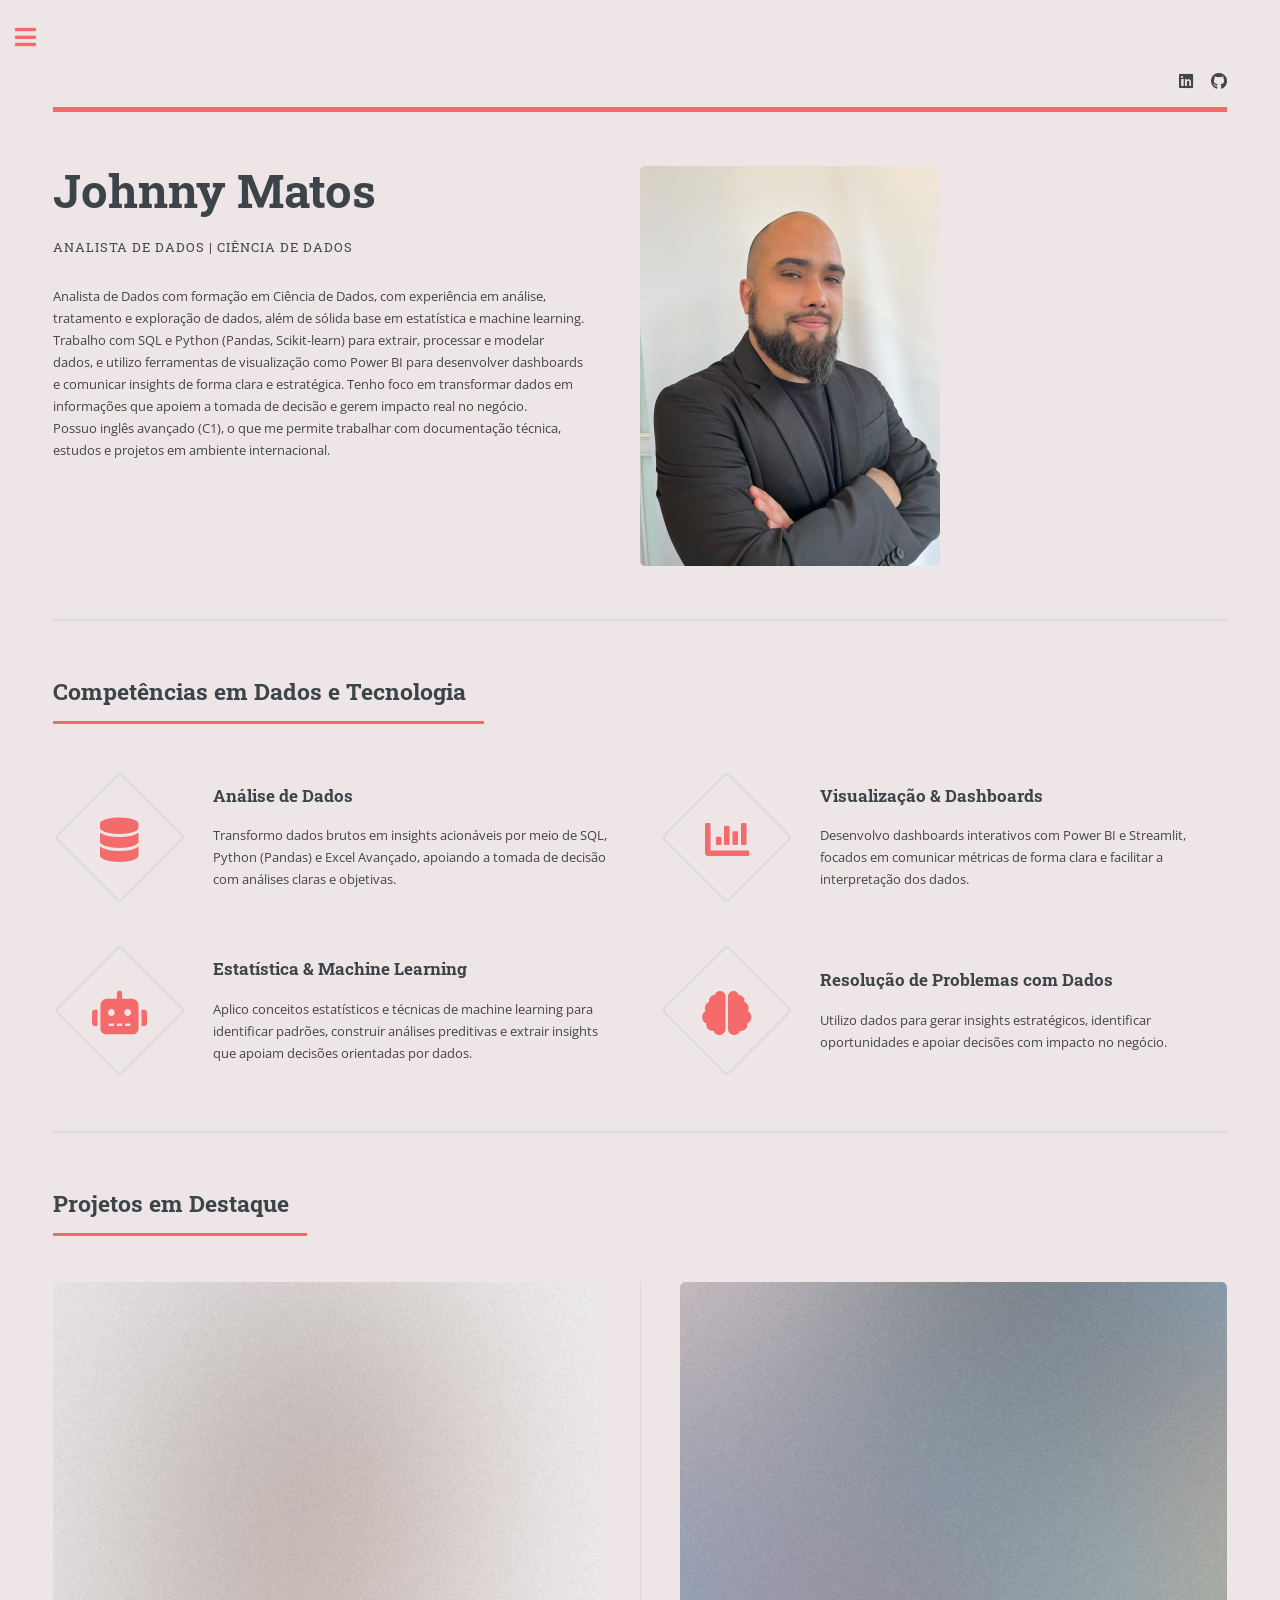
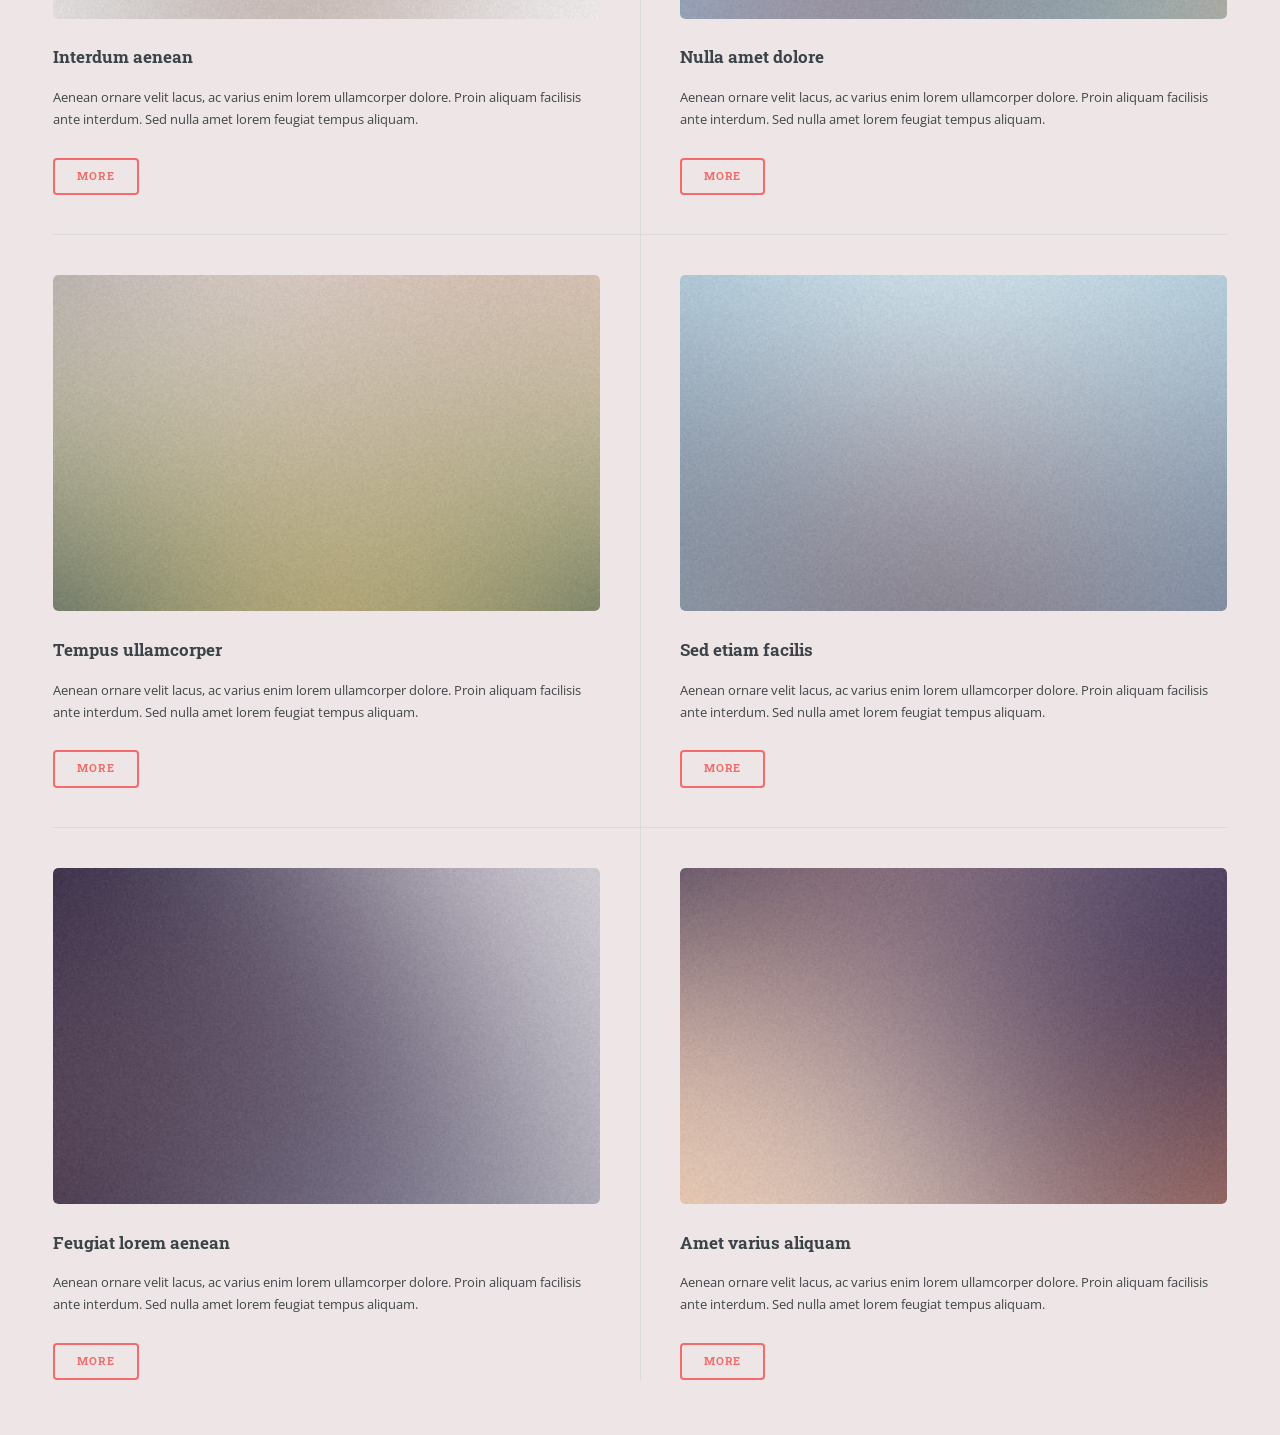
<file: index.html>
<!DOCTYPE HTML>
<!--
	Editorial by HTML5 UP
	html5up.net | @ajlkn
	Free for personal and commercial use under the CCA 3.0 license (html5up.net/license)
-->
<html>
	<head>
		<title>Johnny Matos</title>
		<meta charset="utf-8" />
		<meta name="viewport" content="width=device-width, initial-scale=1, user-scalable=no" />
		<link rel="stylesheet" href="assets/css/main.css" />
	</head>
	<body class="is-preload">

		<!-- Wrapper -->
			<div id="wrapper">

				<!-- Main -->
					<div id="main">
						<div class="inner">

							<!-- Header -->
								<header id="header">
									<a href="index.html" class="logo"> <!--<strong>Editorial</strong> by HTML5 UP--></a>
									<ul class="icons">
										<!-- <li><a href="#" class="icon brands fa-twitter"><span class="label">Twitter</span></a></li> -->
										<!-- <li><a href="#" class="icon brands fa-facebook-f"><span class="label">Facebook</span></a></li> -->
										<li><a href="#" class="icon brands fa-linkedin"><span class="label">LinkedIn</span></a></li>
										<li><a href="#" class="icon brands fa-github"><span class="label">Github</span></a></li>
										<!-- <li><a href="#" class="icon brands fa-instagram"><span class="label">Instagram</span></a></li> -->
									</ul>
								</header>

							<!-- Banner -->
								<section id="banner">
									<div class="content">
										<header>
											<h1>Johnny Matos</h1>
											<p>Analista de Dados | Ciência de Dados</p>
										</header>
										<p>Analista de Dados com formação em Ciência de Dados, com experiência em análise, tratamento e exploração de dados, além de sólida base em estatística e machine learning. <br> Trabalho com SQL e Python (Pandas, Scikit-learn) para extrair, processar e modelar dados, e utilizo ferramentas de visualização como Power BI para desenvolver dashboards e comunicar insights de forma clara e estratégica. Tenho foco em transformar dados em informações que apoiem a tomada de decisão e gerem impacto real no negócio. <br> Possuo inglês avançado (C1), o que me permite trabalhar com documentação técnica, estudos e projetos em ambiente internacional.</p>
										
										<!-- Botão -->

										<!-- <ul class="actions">
											<li><a href="#" class="button big">Ver Projetos</a></li>
										</ul> -->
									
									</div>
									<span class="image object">
										<img src="images/perfil_pro.jpeg" alt="" style="width: 300px;"/>
									</span>
								</section>

							<!-- Section -->
								<section>
									<header class="major">
										<h2>Competências em Dados e Tecnologia</h2>
									</header>
									<div class="features">
										<article>
											<span class="icon solid fa-database"></span>
											<div class="content">
												<h3>Análise de Dados</h3>
												<p>Transformo dados brutos em insights acionáveis por meio de SQL, Python (Pandas) e Excel Avançado, apoiando a tomada de decisão com análises claras e objetivas.</p>
											</div>
										</article>
										<article>
											<span class="icon solid fa-chart-bar"></span>
											<div class="content">
												<h3>Visualização & Dashboards</h3>
												<p>Desenvolvo dashboards interativos com Power BI e Streamlit, focados em comunicar métricas de forma clara e facilitar a interpretação dos dados.</p>
											</div>
										</article>
										<article>
											<span class="icon solid fa-robot"></span>
											<div class="content">
												<h3>Estatística & Machine Learning</h3>
												<p>Aplico conceitos estatísticos e técnicas de machine learning para identificar padrões, construir análises preditivas e extrair insights que apoiam decisões orientadas por dados.</p>
											</div>
										</article>
										<article>
											<span class="icon solid fa-brain"></span>
											<div class="content">
												<h3>Resolução de Problemas com Dados</h3>
												<p>Utilizo dados para gerar insights estratégicos, identificar oportunidades e apoiar decisões com impacto no negócio.</p>
											</div>
										</article>
									</div>
								</section>

							<!-- Section -->
								<section>
									<header class="major">
										<h2>Projetos em Destaque</h2>
									</header>
									<div class="posts">
										<article>
											<a href="#" class="image"><img src="images/pic01.jpg" alt="" /></a>
											<h3>Interdum aenean</h3>
											<p>Aenean ornare velit lacus, ac varius enim lorem ullamcorper dolore. Proin aliquam facilisis ante interdum. Sed nulla amet lorem feugiat tempus aliquam.</p>
											<ul class="actions">
												<li><a href="#" class="button">More</a></li>
											</ul>
										</article>
										<article>
											<a href="#" class="image"><img src="images/pic02.jpg" alt="" /></a>
											<h3>Nulla amet dolore</h3>
											<p>Aenean ornare velit lacus, ac varius enim lorem ullamcorper dolore. Proin aliquam facilisis ante interdum. Sed nulla amet lorem feugiat tempus aliquam.</p>
											<ul class="actions">
												<li><a href="#" class="button">More</a></li>
											</ul>
										</article>
										<article>
											<a href="#" class="image"><img src="images/pic03.jpg" alt="" /></a>
											<h3>Tempus ullamcorper</h3>
											<p>Aenean ornare velit lacus, ac varius enim lorem ullamcorper dolore. Proin aliquam facilisis ante interdum. Sed nulla amet lorem feugiat tempus aliquam.</p>
											<ul class="actions">
												<li><a href="#" class="button">More</a></li>
											</ul>
										</article>
										<article>
											<a href="#" class="image"><img src="images/pic04.jpg" alt="" /></a>
											<h3>Sed etiam facilis</h3>
											<p>Aenean ornare velit lacus, ac varius enim lorem ullamcorper dolore. Proin aliquam facilisis ante interdum. Sed nulla amet lorem feugiat tempus aliquam.</p>
											<ul class="actions">
												<li><a href="#" class="button">More</a></li>
											</ul>
										</article>
										<article>
											<a href="#" class="image"><img src="images/pic05.jpg" alt="" /></a>
											<h3>Feugiat lorem aenean</h3>
											<p>Aenean ornare velit lacus, ac varius enim lorem ullamcorper dolore. Proin aliquam facilisis ante interdum. Sed nulla amet lorem feugiat tempus aliquam.</p>
											<ul class="actions">
												<li><a href="#" class="button">More</a></li>
											</ul>
										</article>
										<article>
											<a href="#" class="image"><img src="images/pic06.jpg" alt="" /></a>
											<h3>Amet varius aliquam</h3>
											<p>Aenean ornare velit lacus, ac varius enim lorem ullamcorper dolore. Proin aliquam facilisis ante interdum. Sed nulla amet lorem feugiat tempus aliquam.</p>
											<ul class="actions">
												<li><a href="#" class="button">More</a></li>
											</ul>
										</article>
									</div>
								</section>

						</div>
					</div>

				<!-- Sidebar -->
					<div id="sidebar">
						<div class="inner">

							<!-- Search -->
								<!-- <section id="search" class="alt">
									<form method="post" action="#">
										<input type="text" name="query" id="query" placeholder="Search" />
									</form>
								</section> -->

							<!-- Menu -->
								<nav id="menu">
									<header class="major">
										<h2>Menu</h2>
									</header>
									<ul>
										<li><a href="index.html">Início</a></li>
										<!-- <li><a href="generic.html">Generic</a></li> -->
										<!-- <li><a href="elements.html">Elements</a></li> -->

										<li>
											<span class="opener">Ciência de Dados e ML</span>
											<ul>
												<li><a href="#">Lorem Dolor</a></li>
												<li><a href="#">Ipsum Adipiscing</a></li>
												<li><a href="#">Tempus Magna</a></li>
												<li><a href="#">Feugiat Veroeros</a></li>
											</ul>
										</li>
									
										<li>
											<span class="opener">Inteligência Artificial e Automações</span>
											<ul>
												<li><a href="#">Lorem Dolor</a></li>
												<li><a href="#">Ipsum Adipiscing</a></li>
												<li><a href="#">Tempus Magna</a></li>
												<li><a href="#">Feugiat Veroeros</a></li>
											</ul>
										</li>

										<li>
											<span class="opener">Análise de dados, ETL e Dashboards</span>
											<ul>
												<li><a href="#">Lorem Dolor</a></li>
												<li><a href="#">Ipsum Adipiscing</a></li>
												<li><a href="#">Tempus Magna</a></li>
												<li><a href="#">Feugiat Veroeros</a></li>
											</ul>
										</li>

										<li>
											<span class="opener">Desenvolvimento</span>
											<ul>
												<li><a href="#">Lorem Dolor</a></li>
												<li><a href="#">Ipsum Adipiscing</a></li>
												<li><a href="#">Tempus Magna</a></li>
												<li><a href="#">Feugiat Veroeros</a></li>
											</ul>
										</li>

										<li>
											<span class="opener">Outros Projetos</span>
											<ul>
												<li><a href="#">Gen-Adventure</a></li>
												<li><a href="#">Ipsum Adipiscing</a></li>
												<li><a href="#">Tempus Magna</a></li>
												<li><a href="#">Feugiat Veroeros</a></li>
											</ul>
										</li>

										<li><a href="#">Certificados</a></li>										
									</ul>
								</nav>

							<!-- Section -->
								<!-- <section>
									<header class="major">
										<h2>Ante interdum</h2>
									</header>
									<div class="mini-posts">
										<article>
											<a href="#" class="image"><img src="images/pic07.jpg" alt="" /></a>
											<p>Aenean ornare velit lacus, ac varius enim lorem ullamcorper dolore aliquam.</p>
										</article>
										<article>
											<a href="#" class="image"><img src="images/pic08.jpg" alt="" /></a>
											<p>Aenean ornare velit lacus, ac varius enim lorem ullamcorper dolore aliquam.</p>
										</article>
										<article>
											<a href="#" class="image"><img src="images/pic09.jpg" alt="" /></a>
											<p>Aenean ornare velit lacus, ac varius enim lorem ullamcorper dolore aliquam.</p>
										</article>
									</div>
									<ul class="actions">
										<li><a href="#" class="button">More</a></li>
									</ul>
								</section> -->

							<!-- Section -->
								<section>
									<header class="major">
										<h2>Entre em Contato</h2>
									</header>
									<!-- <p>Sed varius enim lorem ullamcorper dolore aliquam aenean ornare velit lacus, ac varius enim lorem ullamcorper dolore. Proin sed aliquam facilisis ante interdum. Sed nulla amet lorem feugiat tempus aliquam.</p> -->
									<ul class="contact">
										<li class="icon solid fa-envelope"><a href="#">johnny.datascientist@gmail.com</a></li>
										<li class="icon solid fa-phone">+55 11 98328-6477</li>
										
									</ul>
								</section>

							<!-- Footer -->
								<!-- <footer id="footer">
									<p class="copyright">&copy; Untitled. All rights reserved. Demo Images: <a href="https://unsplash.com">Unsplash</a>. Design: <a href="https://html5up.net">HTML5 UP</a>.</p>
								</footer> -->

						</div>
					</div>

			</div>

		<!-- Scripts -->
			<script src="assets/js/jquery.min.js"></script>
			<script src="assets/js/browser.min.js"></script>
			<script src="assets/js/breakpoints.min.js"></script>
			<script src="assets/js/util.js"></script>
			<script src="assets/js/main.js"></script>

	</body>
</html>
</file>
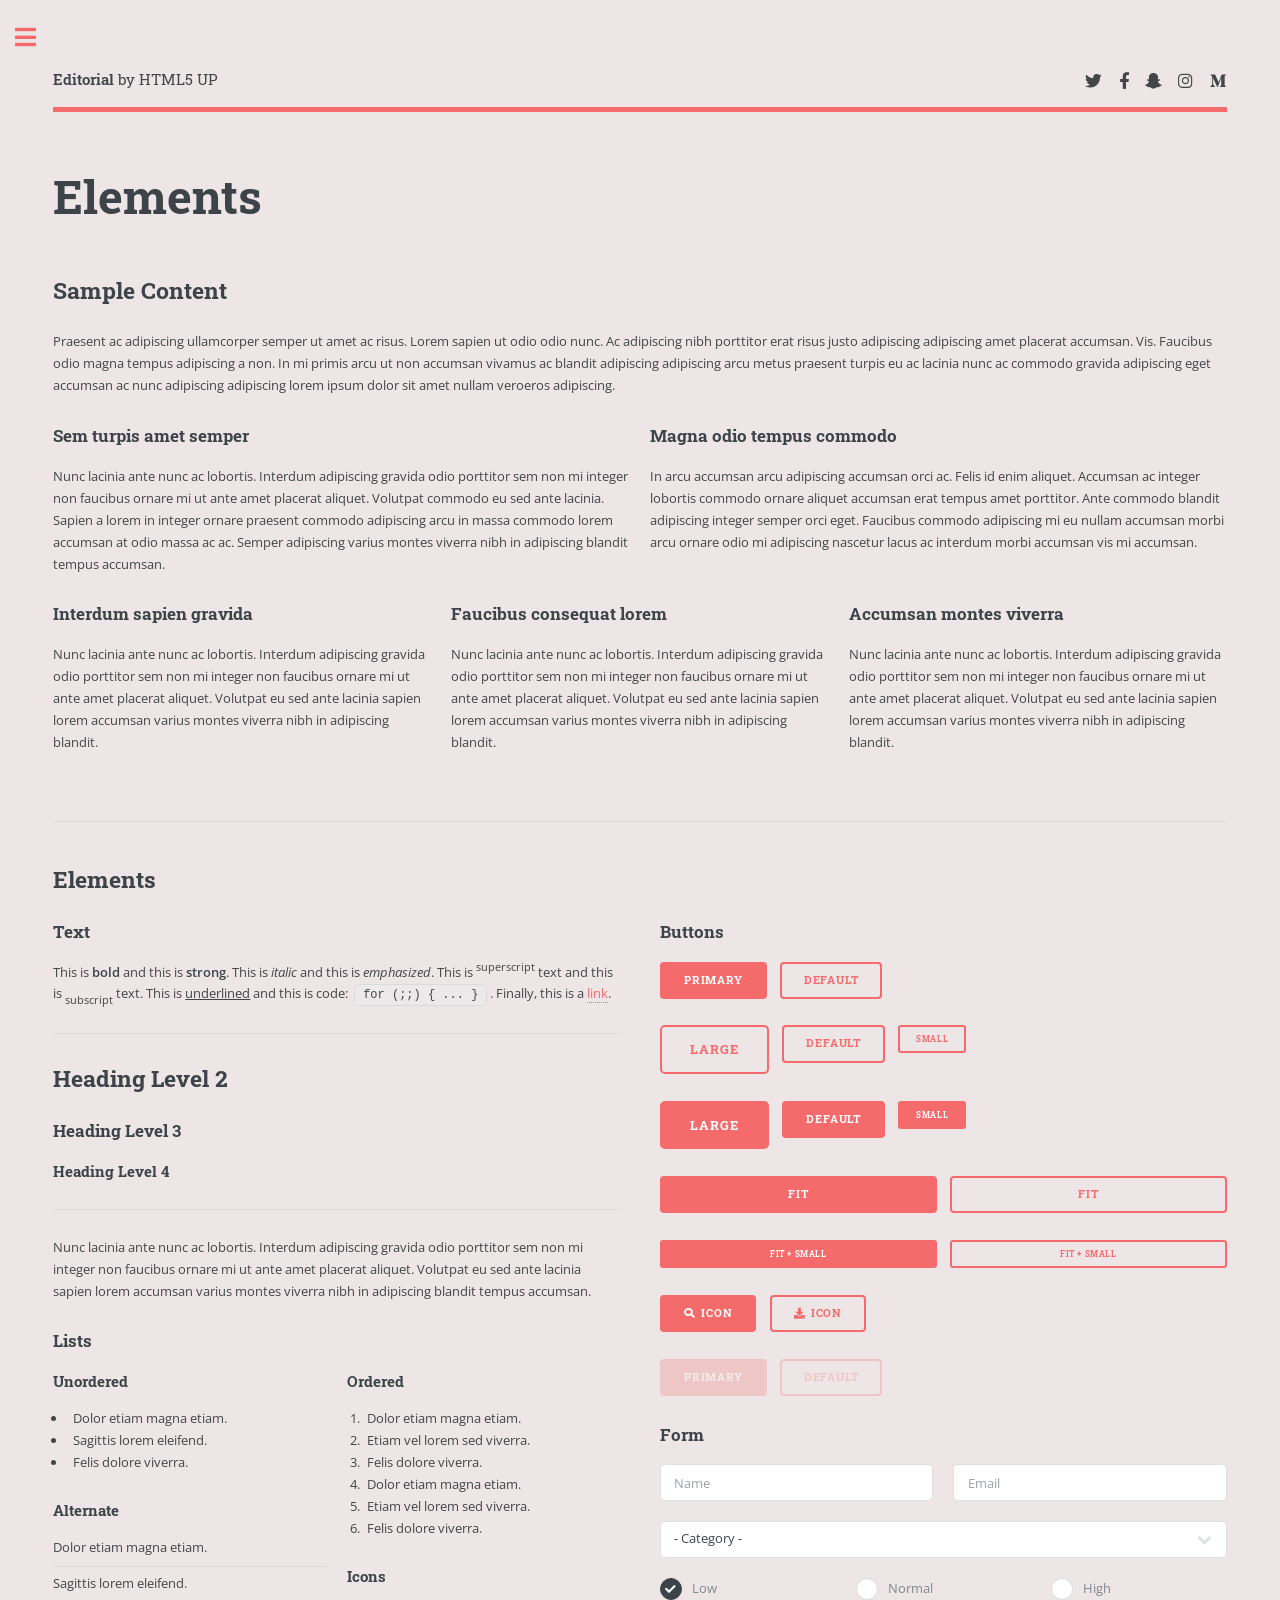
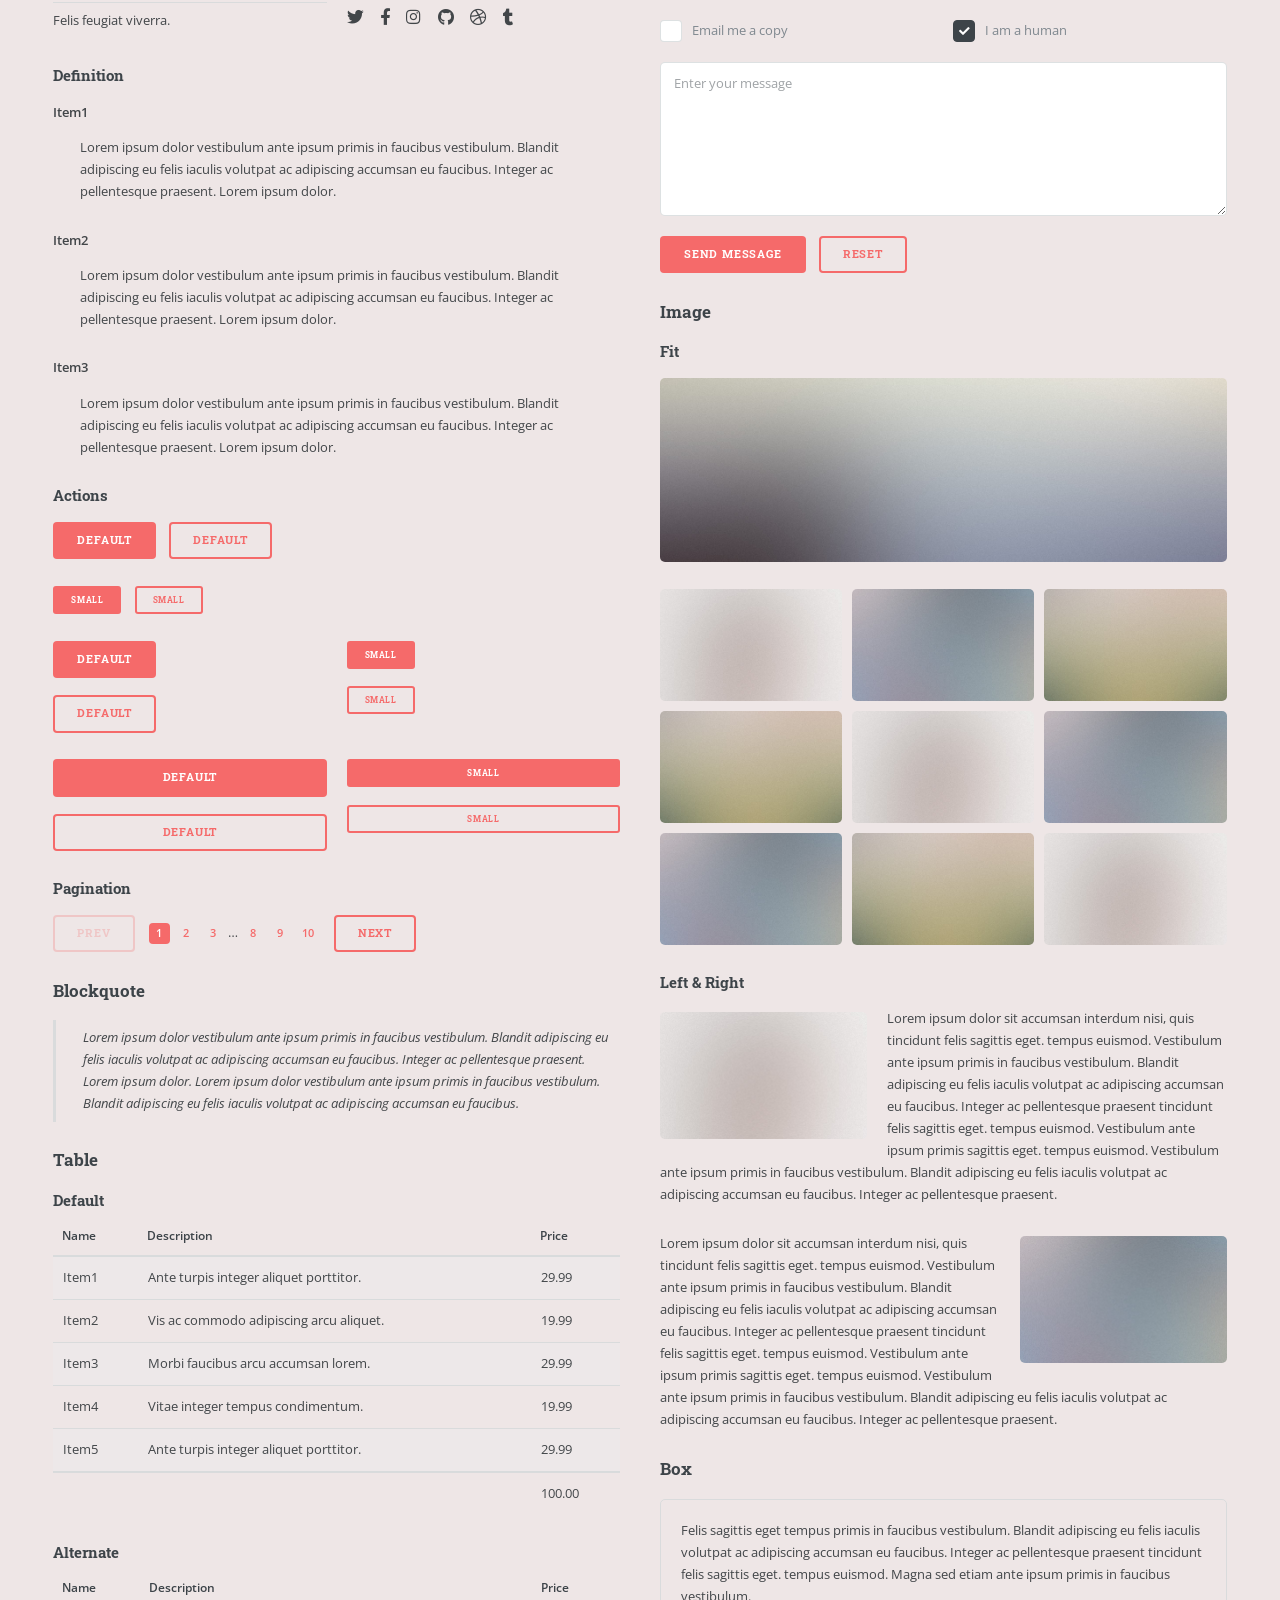
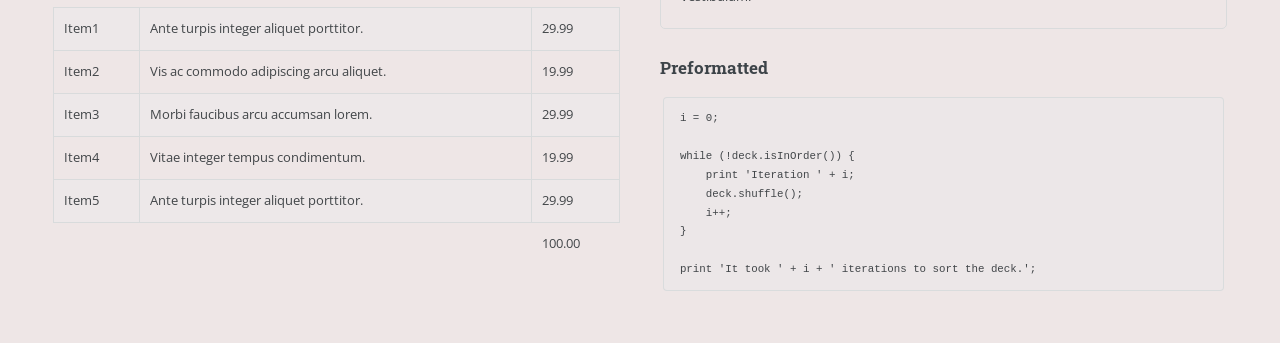
<file: elements.html>
<!DOCTYPE HTML>
<!--
	Editorial by HTML5 UP
	html5up.net | @ajlkn
	Free for personal and commercial use under the CCA 3.0 license (html5up.net/license)
-->
<html>
	<head>
		<title>Elements - Editorial by HTML5 UP</title>
		<meta charset="utf-8" />
		<meta name="viewport" content="width=device-width, initial-scale=1, user-scalable=no" />
		<link rel="stylesheet" href="assets/css/main.css" />
	</head>
	<body class="is-preload">

		<!-- Wrapper -->
			<div id="wrapper">

				<!-- Main -->
					<div id="main">
						<div class="inner">

							<!-- Header -->
								<header id="header">
									<a href="index.html" class="logo"><strong>Editorial</strong> by HTML5 UP</a>
									<ul class="icons">
										<li><a href="#" class="icon brands fa-twitter"><span class="label">Twitter</span></a></li>
										<li><a href="#" class="icon brands fa-facebook-f"><span class="label">Facebook</span></a></li>
										<li><a href="#" class="icon brands fa-snapchat-ghost"><span class="label">Snapchat</span></a></li>
										<li><a href="#" class="icon brands fa-instagram"><span class="label">Instagram</span></a></li>
										<li><a href="#" class="icon brands fa-medium-m"><span class="label">Medium</span></a></li>
									</ul>
								</header>

							<!-- Content -->
								<section>
									<header class="main">
										<h1>Elements</h1>
									</header>

									<!-- Content -->
										<h2 id="content">Sample Content</h2>
										<p>Praesent ac adipiscing ullamcorper semper ut amet ac risus. Lorem sapien ut odio odio nunc. Ac adipiscing nibh porttitor erat risus justo adipiscing adipiscing amet placerat accumsan. Vis. Faucibus odio magna tempus adipiscing a non. In mi primis arcu ut non accumsan vivamus ac blandit adipiscing adipiscing arcu metus praesent turpis eu ac lacinia nunc ac commodo gravida adipiscing eget accumsan ac nunc adipiscing adipiscing lorem ipsum dolor sit amet nullam veroeros adipiscing.</p>
										<div class="row">
											<div class="col-6 col-12-small">
												<h3>Sem turpis amet semper</h3>
												<p>Nunc lacinia ante nunc ac lobortis. Interdum adipiscing gravida odio porttitor sem non mi integer non faucibus ornare mi ut ante amet placerat aliquet. Volutpat commodo eu sed ante lacinia. Sapien a lorem in integer ornare praesent commodo adipiscing arcu in massa commodo lorem accumsan at odio massa ac ac. Semper adipiscing varius montes viverra nibh in adipiscing blandit tempus accumsan.</p>
											</div>
											<div class="col-6 col-12-small">
												<h3>Magna odio tempus commodo</h3>
												<p>In arcu accumsan arcu adipiscing accumsan orci ac. Felis id enim aliquet. Accumsan ac integer lobortis commodo ornare aliquet accumsan erat tempus amet porttitor. Ante commodo blandit adipiscing integer semper orci eget. Faucibus commodo adipiscing mi eu nullam accumsan morbi arcu ornare odio mi adipiscing nascetur lacus ac interdum morbi accumsan vis mi accumsan.</p>
											</div>
											<!-- Break -->
											<div class="col-4 col-12-medium">
												<h3>Interdum sapien gravida</h3>
												<p>Nunc lacinia ante nunc ac lobortis. Interdum adipiscing gravida odio porttitor sem non mi integer non faucibus ornare mi ut ante amet placerat aliquet. Volutpat eu sed ante lacinia sapien lorem accumsan varius montes viverra nibh in adipiscing blandit.</p>
											</div>
											<div class="col-4 col-12-medium">
												<h3>Faucibus consequat lorem</h3>
												<p>Nunc lacinia ante nunc ac lobortis. Interdum adipiscing gravida odio porttitor sem non mi integer non faucibus ornare mi ut ante amet placerat aliquet. Volutpat eu sed ante lacinia sapien lorem accumsan varius montes viverra nibh in adipiscing blandit.</p>
											</div>
											<div class="col-4 col-12-medium">
												<h3>Accumsan montes viverra</h3>
												<p>Nunc lacinia ante nunc ac lobortis. Interdum adipiscing gravida odio porttitor sem non mi integer non faucibus ornare mi ut ante amet placerat aliquet. Volutpat eu sed ante lacinia sapien lorem accumsan varius montes viverra nibh in adipiscing blandit.</p>
											</div>
										</div>

									<hr class="major" />

									<!-- Elements -->
										<h2 id="elements">Elements</h2>
										<div class="row gtr-200">
											<div class="col-6 col-12-medium">

												<!-- Text stuff -->
													<h3>Text</h3>
													<p>This is <b>bold</b> and this is <strong>strong</strong>. This is <i>italic</i> and this is <em>emphasized</em>.
													This is <sup>superscript</sup> text and this is <sub>subscript</sub> text.
													This is <u>underlined</u> and this is code: <code>for (;;) { ... }</code>.
													Finally, this is a <a href="#">link</a>.</p>
													<hr />
													<h2>Heading Level 2</h2>
													<h3>Heading Level 3</h3>
													<h4>Heading Level 4</h4>
													<hr />
													<p>Nunc lacinia ante nunc ac lobortis. Interdum adipiscing gravida odio porttitor sem non mi integer non faucibus ornare mi ut ante amet placerat aliquet. Volutpat eu sed ante lacinia sapien lorem accumsan varius montes viverra nibh in adipiscing blandit tempus accumsan.</p>

												<!-- Lists -->
													<h3>Lists</h3>
													<div class="row">
														<div class="col-6 col-12-small">

															<h4>Unordered</h4>
															<ul>
																<li>Dolor etiam magna etiam.</li>
																<li>Sagittis lorem eleifend.</li>
																<li>Felis dolore viverra.</li>
															</ul>

															<h4>Alternate</h4>
															<ul class="alt">
																<li>Dolor etiam magna etiam.</li>
																<li>Sagittis lorem eleifend.</li>
																<li>Felis feugiat viverra.</li>
															</ul>

														</div>
														<div class="col-6 col-12-small">

															<h4>Ordered</h4>
															<ol>
																<li>Dolor etiam magna etiam.</li>
																<li>Etiam vel lorem sed viverra.</li>
																<li>Felis dolore viverra.</li>
																<li>Dolor etiam magna etiam.</li>
																<li>Etiam vel lorem sed viverra.</li>
																<li>Felis dolore viverra.</li>
															</ol>

															<h4>Icons</h4>
															<ul class="icons">
																<li><a href="#" class="icon brands fa-twitter"><span class="label">Twitter</span></a></li>
																<li><a href="#" class="icon brands fa-facebook-f"><span class="label">Facebook</span></a></li>
																<li><a href="#" class="icon brands fa-instagram"><span class="label">Instagram</span></a></li>
																<li><a href="#" class="icon brands fa-github"><span class="label">Github</span></a></li>
																<li><a href="#" class="icon brands fa-dribbble"><span class="label">Dribbble</span></a></li>
																<li><a href="#" class="icon brands fa-tumblr"><span class="label">Tumblr</span></a></li>
															</ul>

														</div>
													</div>
													<h4>Definition</h4>
													<dl>
														<dt>Item1</dt>
														<dd>
															<p>Lorem ipsum dolor vestibulum ante ipsum primis in faucibus vestibulum. Blandit adipiscing eu felis iaculis volutpat ac adipiscing accumsan eu faucibus. Integer ac pellentesque praesent. Lorem ipsum dolor.</p>
														</dd>
														<dt>Item2</dt>
														<dd>
															<p>Lorem ipsum dolor vestibulum ante ipsum primis in faucibus vestibulum. Blandit adipiscing eu felis iaculis volutpat ac adipiscing accumsan eu faucibus. Integer ac pellentesque praesent. Lorem ipsum dolor.</p>
														</dd>
														<dt>Item3</dt>
														<dd>
															<p>Lorem ipsum dolor vestibulum ante ipsum primis in faucibus vestibulum. Blandit adipiscing eu felis iaculis volutpat ac adipiscing accumsan eu faucibus. Integer ac pellentesque praesent. Lorem ipsum dolor.</p>
														</dd>
													</dl>

													<h4>Actions</h4>
													<ul class="actions">
														<li><a href="#" class="button primary">Default</a></li>
														<li><a href="#" class="button">Default</a></li>
													</ul>
													<ul class="actions small">
														<li><a href="#" class="button primary small">Small</a></li>
														<li><a href="#" class="button small">Small</a></li>
													</ul>
													<div class="row">
														<div class="col-6 col-12-small">
															<ul class="actions stacked">
																<li><a href="#" class="button primary">Default</a></li>
																<li><a href="#" class="button">Default</a></li>
															</ul>
														</div>
														<div class="col-6 col-12-small">
															<ul class="actions stacked">
																<li><a href="#" class="button primary small">Small</a></li>
																<li><a href="#" class="button small">Small</a></li>
															</ul>
														</div>
														<div class="col-6 col-12-small">
															<ul class="actions stacked">
																<li><a href="#" class="button primary fit">Default</a></li>
																<li><a href="#" class="button fit">Default</a></li>
															</ul>
														</div>
														<div class="col-6 col-12-small">
															<ul class="actions stacked">
																<li><a href="#" class="button primary small fit">Small</a></li>
																<li><a href="#" class="button small fit">Small</a></li>
															</ul>
														</div>
													</div>

													<h4>Pagination</h4>
													<ul class="pagination">
														<li><span class="button disabled">Prev</span></li>
														<li><a href="#" class="page active">1</a></li>
														<li><a href="#" class="page">2</a></li>
														<li><a href="#" class="page">3</a></li>
														<li><span>&hellip;</span></li>
														<li><a href="#" class="page">8</a></li>
														<li><a href="#" class="page">9</a></li>
														<li><a href="#" class="page">10</a></li>
														<li><a href="#" class="button">Next</a></li>
													</ul>

												<!-- Blockquote -->
													<h3>Blockquote</h3>
													<blockquote>Lorem ipsum dolor vestibulum ante ipsum primis in faucibus vestibulum. Blandit adipiscing eu felis iaculis volutpat ac adipiscing accumsan eu faucibus. Integer ac pellentesque praesent. Lorem ipsum dolor. Lorem ipsum dolor vestibulum ante ipsum primis in faucibus vestibulum. Blandit adipiscing eu felis iaculis volutpat ac adipiscing accumsan eu faucibus.</blockquote>

												<!-- Table -->
													<h3>Table</h3>

													<h4>Default</h4>
													<div class="table-wrapper">
														<table>
															<thead>
																<tr>
																	<th>Name</th>
																	<th>Description</th>
																	<th>Price</th>
																</tr>
															</thead>
															<tbody>
																<tr>
																	<td>Item1</td>
																	<td>Ante turpis integer aliquet porttitor.</td>
																	<td>29.99</td>
																</tr>
																<tr>
																	<td>Item2</td>
																	<td>Vis ac commodo adipiscing arcu aliquet.</td>
																	<td>19.99</td>
																</tr>
																<tr>
																	<td>Item3</td>
																	<td> Morbi faucibus arcu accumsan lorem.</td>
																	<td>29.99</td>
																</tr>
																<tr>
																	<td>Item4</td>
																	<td>Vitae integer tempus condimentum.</td>
																	<td>19.99</td>
																</tr>
																<tr>
																	<td>Item5</td>
																	<td>Ante turpis integer aliquet porttitor.</td>
																	<td>29.99</td>
																</tr>
															</tbody>
															<tfoot>
																<tr>
																	<td colspan="2"></td>
																	<td>100.00</td>
																</tr>
															</tfoot>
														</table>
													</div>

													<h4>Alternate</h4>
													<div class="table-wrapper">
														<table class="alt">
															<thead>
																<tr>
																	<th>Name</th>
																	<th>Description</th>
																	<th>Price</th>
																</tr>
															</thead>
															<tbody>
																<tr>
																	<td>Item1</td>
																	<td>Ante turpis integer aliquet porttitor.</td>
																	<td>29.99</td>
																</tr>
																<tr>
																	<td>Item2</td>
																	<td>Vis ac commodo adipiscing arcu aliquet.</td>
																	<td>19.99</td>
																</tr>
																<tr>
																	<td>Item3</td>
																	<td> Morbi faucibus arcu accumsan lorem.</td>
																	<td>29.99</td>
																</tr>
																<tr>
																	<td>Item4</td>
																	<td>Vitae integer tempus condimentum.</td>
																	<td>19.99</td>
																</tr>
																<tr>
																	<td>Item5</td>
																	<td>Ante turpis integer aliquet porttitor.</td>
																	<td>29.99</td>
																</tr>
															</tbody>
															<tfoot>
																<tr>
																	<td colspan="2"></td>
																	<td>100.00</td>
																</tr>
															</tfoot>
														</table>
													</div>

											</div>
											<div class="col-6 col-12-medium">

												<!-- Buttons -->
													<h3>Buttons</h3>
													<ul class="actions">
														<li><a href="#" class="button primary">Primary</a></li>
														<li><a href="#" class="button">Default</a></li>
													</ul>
													<ul class="actions">
														<li><a href="#" class="button large">Large</a></li>
														<li><a href="#" class="button">Default</a></li>
														<li><a href="#" class="button small">Small</a></li>
													</ul>
													<ul class="actions">
														<li><a href="#" class="button primary large">Large</a></li>
														<li><a href="#" class="button primary">Default</a></li>
														<li><a href="#" class="button primary small">Small</a></li>
													</ul>
													<ul class="actions fit">
														<li><a href="#" class="button primary fit">Fit</a></li>
														<li><a href="#" class="button fit">Fit</a></li>
													</ul>
													<ul class="actions fit small">
														<li><a href="#" class="button primary fit small">Fit + Small</a></li>
														<li><a href="#" class="button fit small">Fit + Small</a></li>
													</ul>
													<ul class="actions">
														<li><a href="#" class="button primary icon solid fa-search">Icon</a></li>
														<li><a href="#" class="button icon solid fa-download">Icon</a></li>
													</ul>
													<ul class="actions">
														<li><span class="button primary disabled">Primary</span></li>
														<li><span class="button disabled">Default</span></li>
													</ul>

												<!-- Form -->
													<h3>Form</h3>

													<form method="post" action="#">
														<div class="row gtr-uniform">
															<div class="col-6 col-12-xsmall">
																<input type="text" name="demo-name" id="demo-name" value="" placeholder="Name" />
															</div>
															<div class="col-6 col-12-xsmall">
																<input type="email" name="demo-email" id="demo-email" value="" placeholder="Email" />
															</div>
															<!-- Break -->
															<div class="col-12">
																<select name="demo-category" id="demo-category">
																	<option value="">- Category -</option>
																	<option value="1">Manufacturing</option>
																	<option value="1">Shipping</option>
																	<option value="1">Administration</option>
																	<option value="1">Human Resources</option>
																</select>
															</div>
															<!-- Break -->
															<div class="col-4 col-12-small">
																<input type="radio" id="demo-priority-low" name="demo-priority" checked>
																<label for="demo-priority-low">Low</label>
															</div>
															<div class="col-4 col-12-small">
																<input type="radio" id="demo-priority-normal" name="demo-priority">
																<label for="demo-priority-normal">Normal</label>
															</div>
															<div class="col-4 col-12-small">
																<input type="radio" id="demo-priority-high" name="demo-priority">
																<label for="demo-priority-high">High</label>
															</div>
															<!-- Break -->
															<div class="col-6 col-12-small">
																<input type="checkbox" id="demo-copy" name="demo-copy">
																<label for="demo-copy">Email me a copy</label>
															</div>
															<div class="col-6 col-12-small">
																<input type="checkbox" id="demo-human" name="demo-human" checked>
																<label for="demo-human">I am a human</label>
															</div>
															<!-- Break -->
															<div class="col-12">
																<textarea name="demo-message" id="demo-message" placeholder="Enter your message" rows="6"></textarea>
															</div>
															<!-- Break -->
															<div class="col-12">
																<ul class="actions">
																	<li><input type="submit" value="Send Message" class="primary" /></li>
																	<li><input type="reset" value="Reset" /></li>
																</ul>
															</div>
														</div>
													</form>

												<!-- Image -->
													<h3>Image</h3>

													<h4>Fit</h4>
													<span class="image fit"><img src="images/pic11.jpg" alt="" /></span>
													<div class="box alt">
														<div class="row gtr-50 gtr-uniform">
															<div class="col-4"><span class="image fit"><img src="images/pic01.jpg" alt="" /></span></div>
															<div class="col-4"><span class="image fit"><img src="images/pic02.jpg" alt="" /></span></div>
															<div class="col-4"><span class="image fit"><img src="images/pic03.jpg" alt="" /></span></div>
															<!-- Break -->
															<div class="col-4"><span class="image fit"><img src="images/pic03.jpg" alt="" /></span></div>
															<div class="col-4"><span class="image fit"><img src="images/pic01.jpg" alt="" /></span></div>
															<div class="col-4"><span class="image fit"><img src="images/pic02.jpg" alt="" /></span></div>
															<!-- Break -->
															<div class="col-4"><span class="image fit"><img src="images/pic02.jpg" alt="" /></span></div>
															<div class="col-4"><span class="image fit"><img src="images/pic03.jpg" alt="" /></span></div>
															<div class="col-4"><span class="image fit"><img src="images/pic01.jpg" alt="" /></span></div>
														</div>
													</div>

													<h4>Left &amp; Right</h4>
													<p><span class="image left"><img src="images/pic01.jpg" alt="" /></span>Lorem ipsum dolor sit accumsan interdum nisi, quis tincidunt felis sagittis eget. tempus euismod. Vestibulum ante ipsum primis in faucibus vestibulum. Blandit adipiscing eu felis iaculis volutpat ac adipiscing accumsan eu faucibus. Integer ac pellentesque praesent tincidunt felis sagittis eget. tempus euismod. Vestibulum ante ipsum primis sagittis eget. tempus euismod. Vestibulum ante ipsum primis in faucibus vestibulum. Blandit adipiscing eu felis iaculis volutpat ac adipiscing accumsan eu faucibus. Integer ac pellentesque praesent.</p>
													<p><span class="image right"><img src="images/pic02.jpg" alt="" /></span>Lorem ipsum dolor sit accumsan interdum nisi, quis tincidunt felis sagittis eget. tempus euismod. Vestibulum ante ipsum primis in faucibus vestibulum. Blandit adipiscing eu felis iaculis volutpat ac adipiscing accumsan eu faucibus. Integer ac pellentesque praesent tincidunt felis sagittis eget. tempus euismod. Vestibulum ante ipsum primis sagittis eget. tempus euismod. Vestibulum ante ipsum primis in faucibus vestibulum. Blandit adipiscing eu felis iaculis volutpat ac adipiscing accumsan eu faucibus. Integer ac pellentesque praesent.</p>

												<!-- Box -->
													<h3>Box</h3>
													<div class="box">
														<p>Felis sagittis eget tempus primis in faucibus vestibulum. Blandit adipiscing eu felis iaculis volutpat ac adipiscing accumsan eu faucibus. Integer ac pellentesque praesent tincidunt felis sagittis eget. tempus euismod. Magna sed etiam ante ipsum primis in faucibus vestibulum.</p>
													</div>

												<!-- Preformatted Code -->
													<h3>Preformatted</h3>
													<pre><code>i = 0;

while (!deck.isInOrder()) {
    print 'Iteration ' + i;
    deck.shuffle();
    i++;
}

print 'It took ' + i + ' iterations to sort the deck.';
</code></pre>

											</div>
										</div>

								</section>

						</div>
					</div>

				<!-- Sidebar -->
					<div id="sidebar">
						<div class="inner">

							<!-- Search -->
								<section id="search" class="alt">
									<form method="post" action="#">
										<input type="text" name="query" id="query" placeholder="Search" />
									</form>
								</section>

							<!-- Menu -->
								<nav id="menu">
									<header class="major">
										<h2>Menu</h2>
									</header>
									<ul>
										<li><a href="index.html">Homepage</a></li>
										<li><a href="generic.html">Generic</a></li>
										<li><a href="elements.html">Elements</a></li>
										<li>
											<span class="opener">Submenu</span>
											<ul>
												<li><a href="#">Lorem Dolor</a></li>
												<li><a href="#">Ipsum Adipiscing</a></li>
												<li><a href="#">Tempus Magna</a></li>
												<li><a href="#">Feugiat Veroeros</a></li>
											</ul>
										</li>
										<li><a href="#">Etiam Dolore</a></li>
										<li><a href="#">Adipiscing</a></li>
										<li>
											<span class="opener">Another Submenu</span>
											<ul>
												<li><a href="#">Lorem Dolor</a></li>
												<li><a href="#">Ipsum Adipiscing</a></li>
												<li><a href="#">Tempus Magna</a></li>
												<li><a href="#">Feugiat Veroeros</a></li>
											</ul>
										</li>
										<li><a href="#">Maximus Erat</a></li>
										<li><a href="#">Sapien Mauris</a></li>
										<li><a href="#">Amet Lacinia</a></li>
									</ul>
								</nav>

							<!-- Section -->
								<section>
									<header class="major">
										<h2>Ante interdum</h2>
									</header>
									<div class="mini-posts">
										<article>
											<a href="#" class="image"><img src="images/pic07.jpg" alt="" /></a>
											<p>Aenean ornare velit lacus, ac varius enim lorem ullamcorper dolore aliquam.</p>
										</article>
										<article>
											<a href="#" class="image"><img src="images/pic08.jpg" alt="" /></a>
											<p>Aenean ornare velit lacus, ac varius enim lorem ullamcorper dolore aliquam.</p>
										</article>
										<article>
											<a href="#" class="image"><img src="images/pic09.jpg" alt="" /></a>
											<p>Aenean ornare velit lacus, ac varius enim lorem ullamcorper dolore aliquam.</p>
										</article>
									</div>
									<ul class="actions">
										<li><a href="#" class="button">More</a></li>
									</ul>
								</section>

							<!-- Section -->
								<section>
									<header class="major">
										<h2>Get in touch</h2>
									</header>
									<p>Sed varius enim lorem ullamcorper dolore aliquam aenean ornare velit lacus, ac varius enim lorem ullamcorper dolore. Proin sed aliquam facilisis ante interdum. Sed nulla amet lorem feugiat tempus aliquam.</p>
									<ul class="contact">
										<li class="icon solid fa-envelope"><a href="#">information@untitled.tld</a></li>
										<li class="icon solid fa-phone">(000) 000-0000</li>
										<li class="icon solid fa-home">1234 Somewhere Road #8254<br />
										Nashville, TN 00000-0000</li>
									</ul>
								</section>

							<!-- Footer -->
								<footer id="footer">
									<p class="copyright">&copy; Untitled. All rights reserved. Demo Images: <a href="https://unsplash.com">Unsplash</a>. Design: <a href="https://html5up.net">HTML5 UP</a>.</p>
								</footer>

						</div>
					</div>

			</div>

		<!-- Scripts -->
			<script src="assets/js/jquery.min.js"></script>
			<script src="assets/js/browser.min.js"></script>
			<script src="assets/js/breakpoints.min.js"></script>
			<script src="assets/js/util.js"></script>
			<script src="assets/js/main.js"></script>

	</body>
</html>
</file>
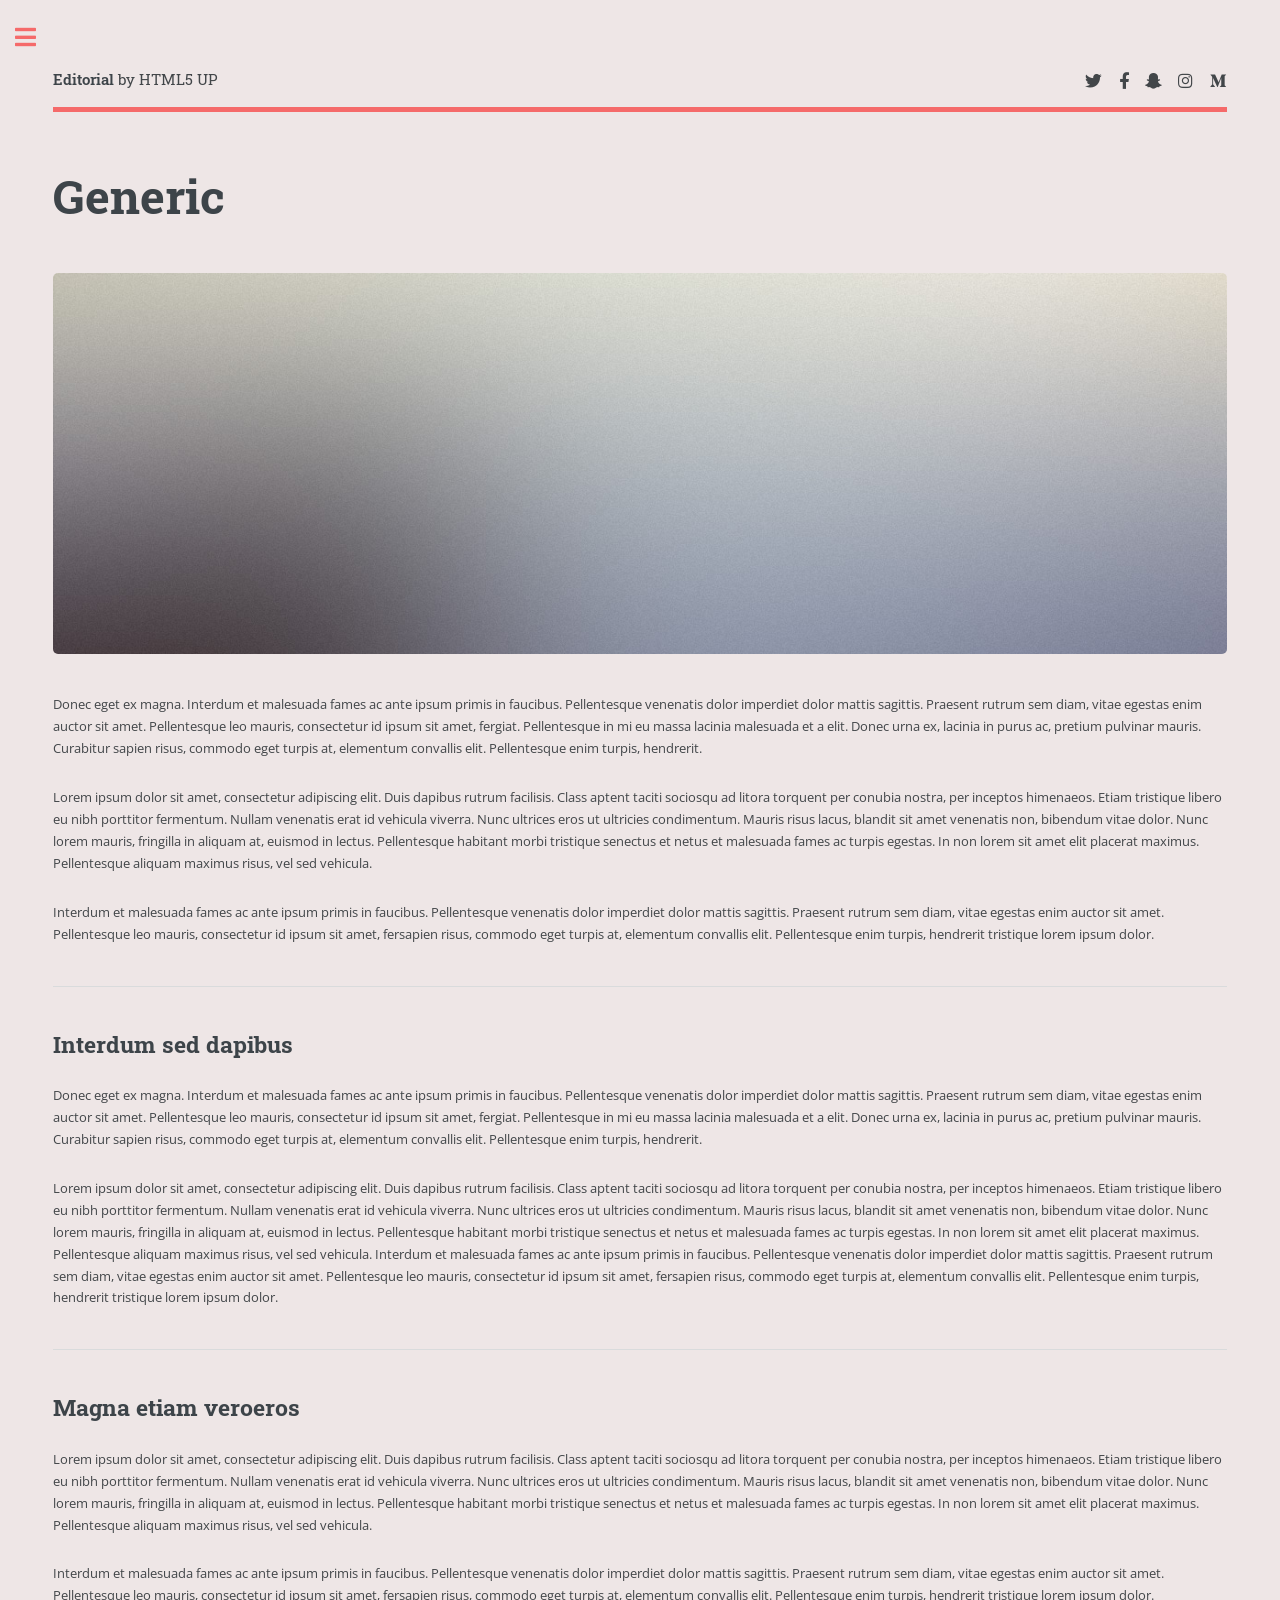
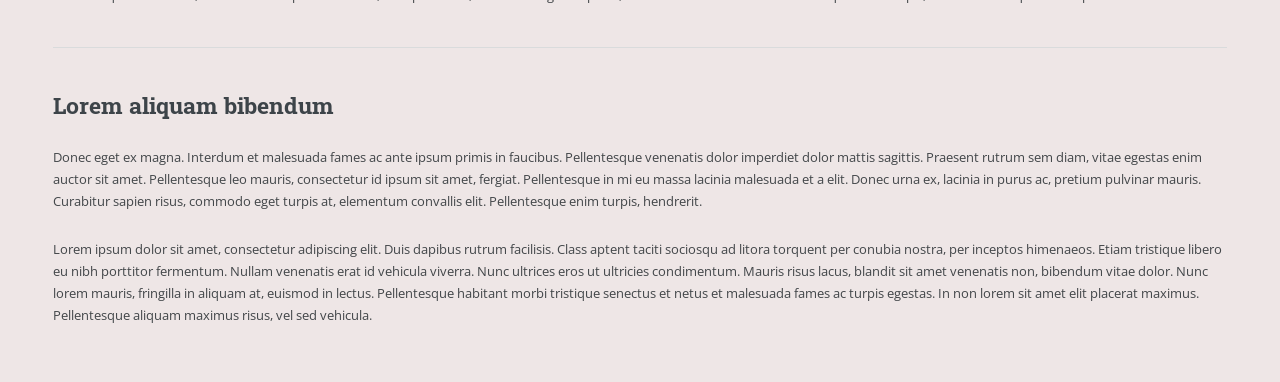
<file: generic copy.html>
<!DOCTYPE HTML>
<!--
	Editorial by HTML5 UP
	html5up.net | @ajlkn
	Free for personal and commercial use under the CCA 3.0 license (html5up.net/license)
-->
<html>
	<head>
		<title>Generic - Editorial by HTML5 UP</title>
		<meta charset="utf-8" />
		<meta name="viewport" content="width=device-width, initial-scale=1, user-scalable=no" />
		<link rel="stylesheet" href="assets/css/main.css" />
	</head>
	<body class="is-preload">

		<!-- Wrapper -->
			<div id="wrapper">

				<!-- Main -->
					<div id="main">
						<div class="inner">

							<!-- Header -->
								<header id="header">
									<a href="index.html" class="logo"><strong>Editorial</strong> by HTML5 UP</a>
									<ul class="icons">
										<li><a href="#" class="icon brands fa-twitter"><span class="label">Twitter</span></a></li>
										<li><a href="#" class="icon brands fa-facebook-f"><span class="label">Facebook</span></a></li>
										<li><a href="#" class="icon brands fa-snapchat-ghost"><span class="label">Snapchat</span></a></li>
										<li><a href="#" class="icon brands fa-instagram"><span class="label">Instagram</span></a></li>
										<li><a href="#" class="icon brands fa-medium-m"><span class="label">Medium</span></a></li>
									</ul>
								</header>

							<!-- Content -->
								<section>
									<header class="main">
										<h1>Generic</h1>
									</header>

									<span class="image main"><img src="images/pic11.jpg" alt="" /></span>

									<p>Donec eget ex magna. Interdum et malesuada fames ac ante ipsum primis in faucibus. Pellentesque venenatis dolor imperdiet dolor mattis sagittis. Praesent rutrum sem diam, vitae egestas enim auctor sit amet. Pellentesque leo mauris, consectetur id ipsum sit amet, fergiat. Pellentesque in mi eu massa lacinia malesuada et a elit. Donec urna ex, lacinia in purus ac, pretium pulvinar mauris. Curabitur sapien risus, commodo eget turpis at, elementum convallis elit. Pellentesque enim turpis, hendrerit.</p>
									<p>Lorem ipsum dolor sit amet, consectetur adipiscing elit. Duis dapibus rutrum facilisis. Class aptent taciti sociosqu ad litora torquent per conubia nostra, per inceptos himenaeos. Etiam tristique libero eu nibh porttitor fermentum. Nullam venenatis erat id vehicula viverra. Nunc ultrices eros ut ultricies condimentum. Mauris risus lacus, blandit sit amet venenatis non, bibendum vitae dolor. Nunc lorem mauris, fringilla in aliquam at, euismod in lectus. Pellentesque habitant morbi tristique senectus et netus et malesuada fames ac turpis egestas. In non lorem sit amet elit placerat maximus. Pellentesque aliquam maximus risus, vel sed vehicula.</p>
									<p>Interdum et malesuada fames ac ante ipsum primis in faucibus. Pellentesque venenatis dolor imperdiet dolor mattis sagittis. Praesent rutrum sem diam, vitae egestas enim auctor sit amet. Pellentesque leo mauris, consectetur id ipsum sit amet, fersapien risus, commodo eget turpis at, elementum convallis elit. Pellentesque enim turpis, hendrerit tristique lorem ipsum dolor.</p>

									<hr class="major" />

									<h2>Interdum sed dapibus</h2>
									<p>Donec eget ex magna. Interdum et malesuada fames ac ante ipsum primis in faucibus. Pellentesque venenatis dolor imperdiet dolor mattis sagittis. Praesent rutrum sem diam, vitae egestas enim auctor sit amet. Pellentesque leo mauris, consectetur id ipsum sit amet, fergiat. Pellentesque in mi eu massa lacinia malesuada et a elit. Donec urna ex, lacinia in purus ac, pretium pulvinar mauris. Curabitur sapien risus, commodo eget turpis at, elementum convallis elit. Pellentesque enim turpis, hendrerit.</p>
									<p>Lorem ipsum dolor sit amet, consectetur adipiscing elit. Duis dapibus rutrum facilisis. Class aptent taciti sociosqu ad litora torquent per conubia nostra, per inceptos himenaeos. Etiam tristique libero eu nibh porttitor fermentum. Nullam venenatis erat id vehicula viverra. Nunc ultrices eros ut ultricies condimentum. Mauris risus lacus, blandit sit amet venenatis non, bibendum vitae dolor. Nunc lorem mauris, fringilla in aliquam at, euismod in lectus. Pellentesque habitant morbi tristique senectus et netus et malesuada fames ac turpis egestas. In non lorem sit amet elit placerat maximus. Pellentesque aliquam maximus risus, vel sed vehicula. Interdum et malesuada fames ac ante ipsum primis in faucibus. Pellentesque venenatis dolor imperdiet dolor mattis sagittis. Praesent rutrum sem diam, vitae egestas enim auctor sit amet. Pellentesque leo mauris, consectetur id ipsum sit amet, fersapien risus, commodo eget turpis at, elementum convallis elit. Pellentesque enim turpis, hendrerit tristique lorem ipsum dolor.</p>

									<hr class="major" />

									<h2>Magna etiam veroeros</h2>
									<p>Lorem ipsum dolor sit amet, consectetur adipiscing elit. Duis dapibus rutrum facilisis. Class aptent taciti sociosqu ad litora torquent per conubia nostra, per inceptos himenaeos. Etiam tristique libero eu nibh porttitor fermentum. Nullam venenatis erat id vehicula viverra. Nunc ultrices eros ut ultricies condimentum. Mauris risus lacus, blandit sit amet venenatis non, bibendum vitae dolor. Nunc lorem mauris, fringilla in aliquam at, euismod in lectus. Pellentesque habitant morbi tristique senectus et netus et malesuada fames ac turpis egestas. In non lorem sit amet elit placerat maximus. Pellentesque aliquam maximus risus, vel sed vehicula.</p>
									<p>Interdum et malesuada fames ac ante ipsum primis in faucibus. Pellentesque venenatis dolor imperdiet dolor mattis sagittis. Praesent rutrum sem diam, vitae egestas enim auctor sit amet. Pellentesque leo mauris, consectetur id ipsum sit amet, fersapien risus, commodo eget turpis at, elementum convallis elit. Pellentesque enim turpis, hendrerit tristique lorem ipsum dolor.</p>

									<hr class="major" />

									<h2>Lorem aliquam bibendum</h2>
									<p>Donec eget ex magna. Interdum et malesuada fames ac ante ipsum primis in faucibus. Pellentesque venenatis dolor imperdiet dolor mattis sagittis. Praesent rutrum sem diam, vitae egestas enim auctor sit amet. Pellentesque leo mauris, consectetur id ipsum sit amet, fergiat. Pellentesque in mi eu massa lacinia malesuada et a elit. Donec urna ex, lacinia in purus ac, pretium pulvinar mauris. Curabitur sapien risus, commodo eget turpis at, elementum convallis elit. Pellentesque enim turpis, hendrerit.</p>
									<p>Lorem ipsum dolor sit amet, consectetur adipiscing elit. Duis dapibus rutrum facilisis. Class aptent taciti sociosqu ad litora torquent per conubia nostra, per inceptos himenaeos. Etiam tristique libero eu nibh porttitor fermentum. Nullam venenatis erat id vehicula viverra. Nunc ultrices eros ut ultricies condimentum. Mauris risus lacus, blandit sit amet venenatis non, bibendum vitae dolor. Nunc lorem mauris, fringilla in aliquam at, euismod in lectus. Pellentesque habitant morbi tristique senectus et netus et malesuada fames ac turpis egestas. In non lorem sit amet elit placerat maximus. Pellentesque aliquam maximus risus, vel sed vehicula.</p>

								</section>

						</div>
					</div>

				<!-- Sidebar -->
					<div id="sidebar">
						<div class="inner">

							<!-- Search -->
								<section id="search" class="alt">
									<form method="post" action="#">
										<input type="text" name="query" id="query" placeholder="Search" />
									</form>
								</section>

							<!-- Menu -->
								<nav id="menu">
									<header class="major">
										<h2>Menu</h2>
									</header>
									<ul>
										<li><a href="index.html">Homepage</a></li>
										<li><a href="generic.html">Generic</a></li>
										<li><a href="elements.html">Elements</a></li>
										<li>
											<span class="opener">Submenu</span>
											<ul>
												<li><a href="#">Lorem Dolor</a></li>
												<li><a href="#">Ipsum Adipiscing</a></li>
												<li><a href="#">Tempus Magna</a></li>
												<li><a href="#">Feugiat Veroeros</a></li>
											</ul>
										</li>
										<li><a href="#">Etiam Dolore</a></li>
										<li><a href="#">Adipiscing</a></li>
										<li>
											<span class="opener">Another Submenu</span>
											<ul>
												<li><a href="#">Lorem Dolor</a></li>
												<li><a href="#">Ipsum Adipiscing</a></li>
												<li><a href="#">Tempus Magna</a></li>
												<li><a href="#">Feugiat Veroeros</a></li>
											</ul>
										</li>
										<li><a href="#">Maximus Erat</a></li>
										<li><a href="#">Sapien Mauris</a></li>
										<li><a href="#">Amet Lacinia</a></li>
									</ul>
								</nav>

							<!-- Section -->
								<section>
									<header class="major">
										<h2>Ante interdum</h2>
									</header>
									<div class="mini-posts">
										<article>
											<a href="#" class="image"><img src="images/pic07.jpg" alt="" /></a>
											<p>Aenean ornare velit lacus, ac varius enim lorem ullamcorper dolore aliquam.</p>
										</article>
										<article>
											<a href="#" class="image"><img src="images/pic08.jpg" alt="" /></a>
											<p>Aenean ornare velit lacus, ac varius enim lorem ullamcorper dolore aliquam.</p>
										</article>
										<article>
											<a href="#" class="image"><img src="images/pic09.jpg" alt="" /></a>
											<p>Aenean ornare velit lacus, ac varius enim lorem ullamcorper dolore aliquam.</p>
										</article>
									</div>
									<ul class="actions">
										<li><a href="#" class="button">More</a></li>
									</ul>
								</section>

							<!-- Section -->
								<section>
									<header class="major">
										<h2>Get in touch</h2>
									</header>
									<p>Sed varius enim lorem ullamcorper dolore aliquam aenean ornare velit lacus, ac varius enim lorem ullamcorper dolore. Proin sed aliquam facilisis ante interdum. Sed nulla amet lorem feugiat tempus aliquam.</p>
									<ul class="contact">
										<li class="icon solid fa-envelope"><a href="#">information@untitled.tld</a></li>
										<li class="icon solid fa-phone">(000) 000-0000</li>
										<li class="icon solid fa-home">1234 Somewhere Road #8254<br />
										Nashville, TN 00000-0000</li>
									</ul>
								</section>

							<!-- Footer -->
								<footer id="footer">
									<p class="copyright">&copy; Untitled. All rights reserved. Demo Images: <a href="https://unsplash.com">Unsplash</a>. Design: <a href="https://html5up.net">HTML5 UP</a>.</p>
								</footer>

						</div>
					</div>

			</div>

		<!-- Scripts -->
			<script src="assets/js/jquery.min.js"></script>
			<script src="assets/js/browser.min.js"></script>
			<script src="assets/js/breakpoints.min.js"></script>
			<script src="assets/js/util.js"></script>
			<script src="assets/js/main.js"></script>

	</body>
</html>
</file>
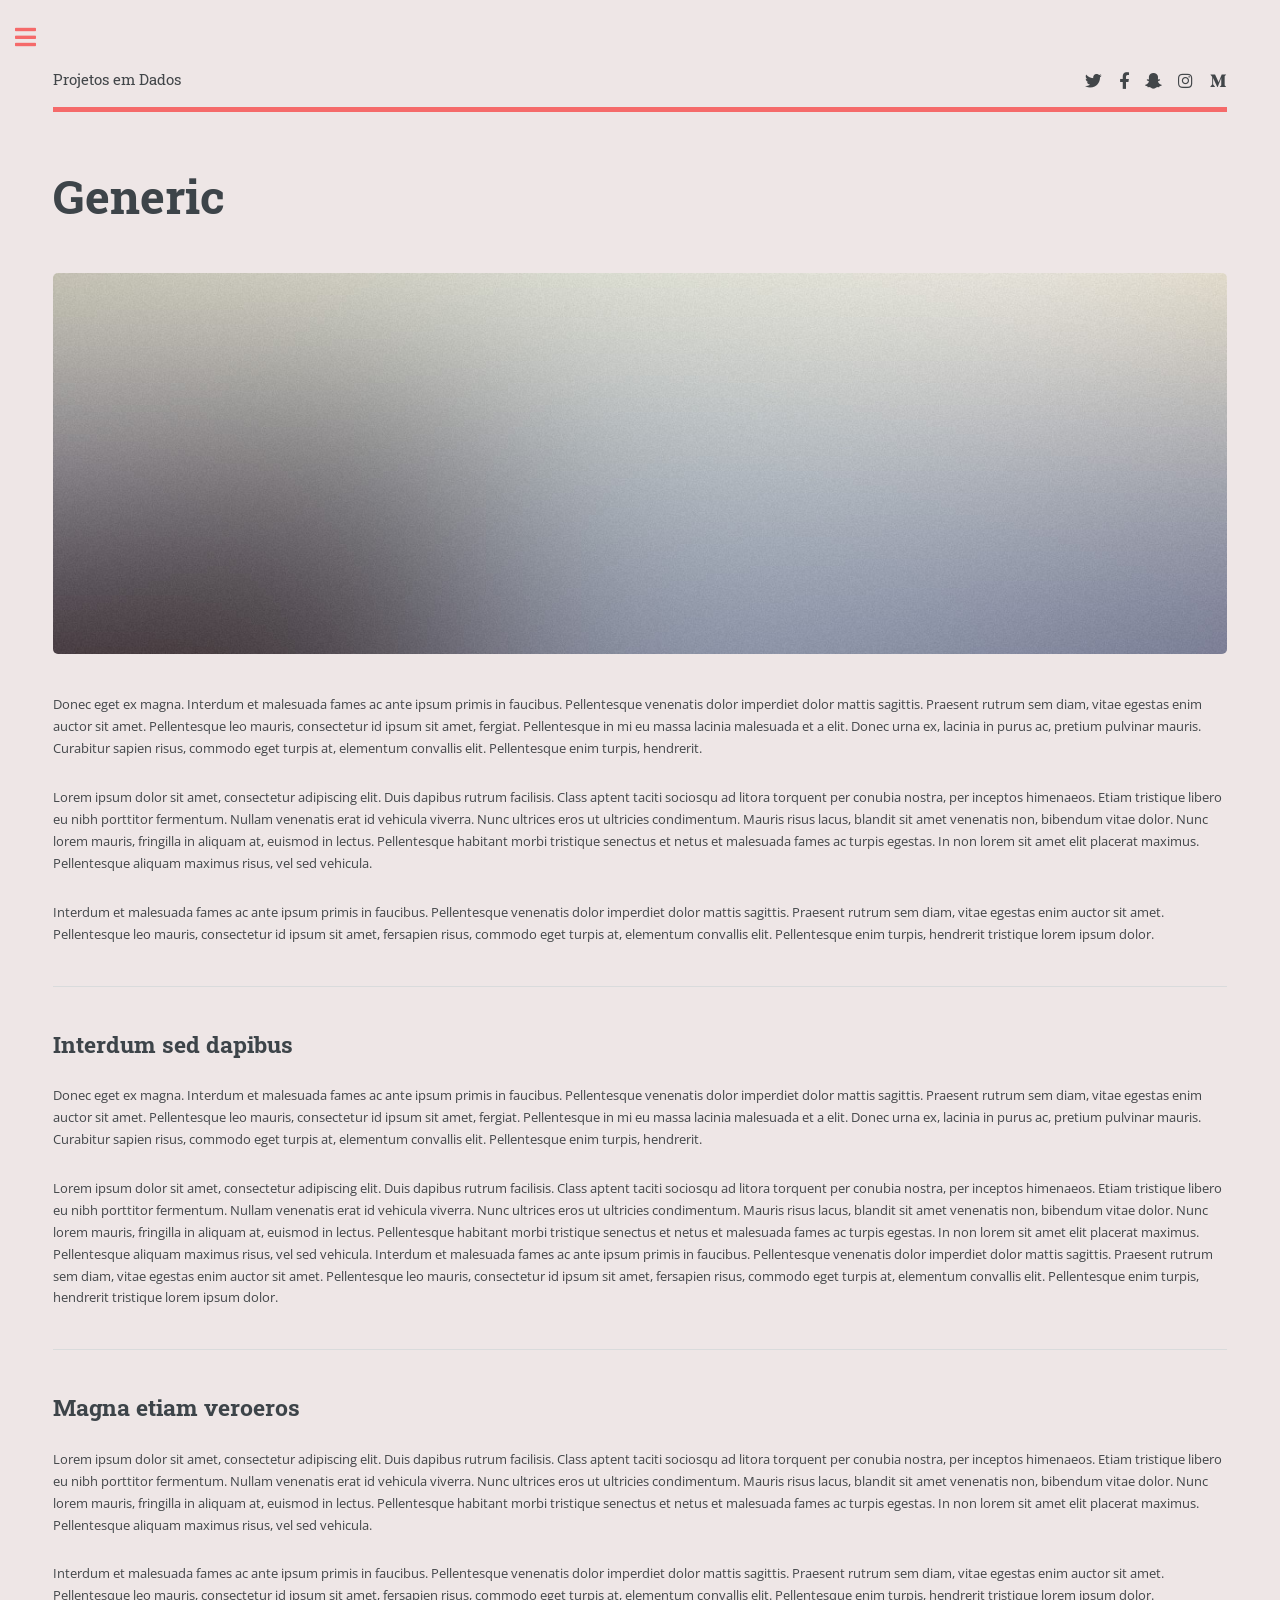
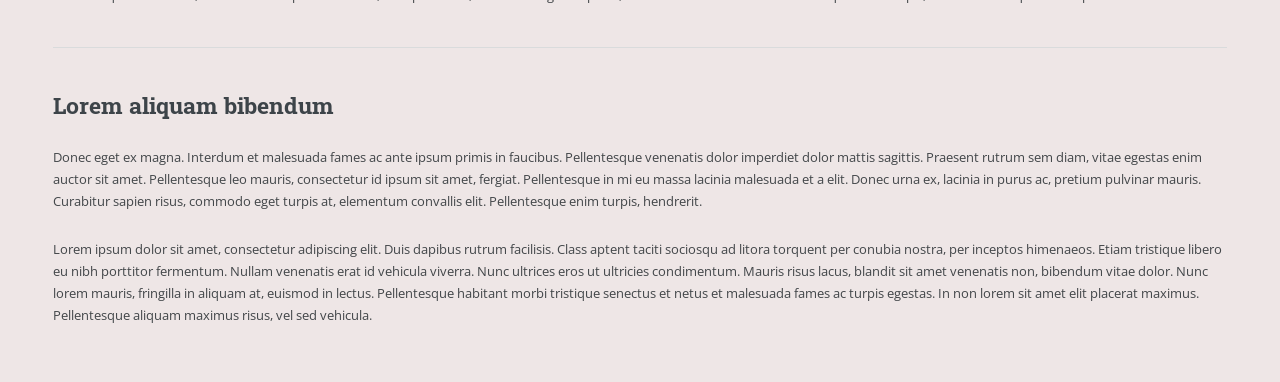
<file: generic.html>
<!DOCTYPE HTML>
<!--
	Editorial by HTML5 UP
	html5up.net | @ajlkn
	Free for personal and commercial use under the CCA 3.0 license (html5up.net/license)
-->
<html>
	<head>
		<title>Título do Projeto</title>
		<meta charset="utf-8" />
		<meta name="viewport" content="width=device-width, initial-scale=1, user-scalable=no" />
		<link rel="stylesheet" href="assets/css/main.css" />
	</head>
	<body class="is-preload">

		<!-- Wrapper -->
			<div id="wrapper">

				<!-- Main -->
					<div id="main">
						<div class="inner">

							<!-- Header -->
								<header id="header">
									<a href="index.html" class="logo">Projetos em Dados</a>
									<ul class="icons">
										<li><a href="#" class="icon brands fa-twitter"><span class="label">Twitter</span></a></li>
										<li><a href="#" class="icon brands fa-facebook-f"><span class="label">Facebook</span></a></li>
										<li><a href="#" class="icon brands fa-snapchat-ghost"><span class="label">Snapchat</span></a></li>
										<li><a href="#" class="icon brands fa-instagram"><span class="label">Instagram</span></a></li>
										<li><a href="#" class="icon brands fa-medium-m"><span class="label">Medium</span></a></li>
									</ul>
								</header>

							<!-- Content -->
								<section>
									<header class="main">
										<h1>Generic</h1>
									</header>

									<span class="image main"><img src="images/pic11.jpg" alt="" /></span>

									<p>Donec eget ex magna. Interdum et malesuada fames ac ante ipsum primis in faucibus. Pellentesque venenatis dolor imperdiet dolor mattis sagittis. Praesent rutrum sem diam, vitae egestas enim auctor sit amet. Pellentesque leo mauris, consectetur id ipsum sit amet, fergiat. Pellentesque in mi eu massa lacinia malesuada et a elit. Donec urna ex, lacinia in purus ac, pretium pulvinar mauris. Curabitur sapien risus, commodo eget turpis at, elementum convallis elit. Pellentesque enim turpis, hendrerit.</p>
									<p>Lorem ipsum dolor sit amet, consectetur adipiscing elit. Duis dapibus rutrum facilisis. Class aptent taciti sociosqu ad litora torquent per conubia nostra, per inceptos himenaeos. Etiam tristique libero eu nibh porttitor fermentum. Nullam venenatis erat id vehicula viverra. Nunc ultrices eros ut ultricies condimentum. Mauris risus lacus, blandit sit amet venenatis non, bibendum vitae dolor. Nunc lorem mauris, fringilla in aliquam at, euismod in lectus. Pellentesque habitant morbi tristique senectus et netus et malesuada fames ac turpis egestas. In non lorem sit amet elit placerat maximus. Pellentesque aliquam maximus risus, vel sed vehicula.</p>
									<p>Interdum et malesuada fames ac ante ipsum primis in faucibus. Pellentesque venenatis dolor imperdiet dolor mattis sagittis. Praesent rutrum sem diam, vitae egestas enim auctor sit amet. Pellentesque leo mauris, consectetur id ipsum sit amet, fersapien risus, commodo eget turpis at, elementum convallis elit. Pellentesque enim turpis, hendrerit tristique lorem ipsum dolor.</p>

									<hr class="major" />

									<h2>Interdum sed dapibus</h2>
									<p>Donec eget ex magna. Interdum et malesuada fames ac ante ipsum primis in faucibus. Pellentesque venenatis dolor imperdiet dolor mattis sagittis. Praesent rutrum sem diam, vitae egestas enim auctor sit amet. Pellentesque leo mauris, consectetur id ipsum sit amet, fergiat. Pellentesque in mi eu massa lacinia malesuada et a elit. Donec urna ex, lacinia in purus ac, pretium pulvinar mauris. Curabitur sapien risus, commodo eget turpis at, elementum convallis elit. Pellentesque enim turpis, hendrerit.</p>
									<p>Lorem ipsum dolor sit amet, consectetur adipiscing elit. Duis dapibus rutrum facilisis. Class aptent taciti sociosqu ad litora torquent per conubia nostra, per inceptos himenaeos. Etiam tristique libero eu nibh porttitor fermentum. Nullam venenatis erat id vehicula viverra. Nunc ultrices eros ut ultricies condimentum. Mauris risus lacus, blandit sit amet venenatis non, bibendum vitae dolor. Nunc lorem mauris, fringilla in aliquam at, euismod in lectus. Pellentesque habitant morbi tristique senectus et netus et malesuada fames ac turpis egestas. In non lorem sit amet elit placerat maximus. Pellentesque aliquam maximus risus, vel sed vehicula. Interdum et malesuada fames ac ante ipsum primis in faucibus. Pellentesque venenatis dolor imperdiet dolor mattis sagittis. Praesent rutrum sem diam, vitae egestas enim auctor sit amet. Pellentesque leo mauris, consectetur id ipsum sit amet, fersapien risus, commodo eget turpis at, elementum convallis elit. Pellentesque enim turpis, hendrerit tristique lorem ipsum dolor.</p>

									<hr class="major" />

									<h2>Magna etiam veroeros</h2>
									<p>Lorem ipsum dolor sit amet, consectetur adipiscing elit. Duis dapibus rutrum facilisis. Class aptent taciti sociosqu ad litora torquent per conubia nostra, per inceptos himenaeos. Etiam tristique libero eu nibh porttitor fermentum. Nullam venenatis erat id vehicula viverra. Nunc ultrices eros ut ultricies condimentum. Mauris risus lacus, blandit sit amet venenatis non, bibendum vitae dolor. Nunc lorem mauris, fringilla in aliquam at, euismod in lectus. Pellentesque habitant morbi tristique senectus et netus et malesuada fames ac turpis egestas. In non lorem sit amet elit placerat maximus. Pellentesque aliquam maximus risus, vel sed vehicula.</p>
									<p>Interdum et malesuada fames ac ante ipsum primis in faucibus. Pellentesque venenatis dolor imperdiet dolor mattis sagittis. Praesent rutrum sem diam, vitae egestas enim auctor sit amet. Pellentesque leo mauris, consectetur id ipsum sit amet, fersapien risus, commodo eget turpis at, elementum convallis elit. Pellentesque enim turpis, hendrerit tristique lorem ipsum dolor.</p>

									<hr class="major" />

									<h2>Lorem aliquam bibendum</h2>
									<p>Donec eget ex magna. Interdum et malesuada fames ac ante ipsum primis in faucibus. Pellentesque venenatis dolor imperdiet dolor mattis sagittis. Praesent rutrum sem diam, vitae egestas enim auctor sit amet. Pellentesque leo mauris, consectetur id ipsum sit amet, fergiat. Pellentesque in mi eu massa lacinia malesuada et a elit. Donec urna ex, lacinia in purus ac, pretium pulvinar mauris. Curabitur sapien risus, commodo eget turpis at, elementum convallis elit. Pellentesque enim turpis, hendrerit.</p>
									<p>Lorem ipsum dolor sit amet, consectetur adipiscing elit. Duis dapibus rutrum facilisis. Class aptent taciti sociosqu ad litora torquent per conubia nostra, per inceptos himenaeos. Etiam tristique libero eu nibh porttitor fermentum. Nullam venenatis erat id vehicula viverra. Nunc ultrices eros ut ultricies condimentum. Mauris risus lacus, blandit sit amet venenatis non, bibendum vitae dolor. Nunc lorem mauris, fringilla in aliquam at, euismod in lectus. Pellentesque habitant morbi tristique senectus et netus et malesuada fames ac turpis egestas. In non lorem sit amet elit placerat maximus. Pellentesque aliquam maximus risus, vel sed vehicula.</p>

								</section>

						</div>
					</div>

				<!-- Sidebar -->
					<div id="sidebar">
						<div class="inner">

							<!-- Search -->
								<section id="search" class="alt">
									<form method="post" action="#">
										<input type="text" name="query" id="query" placeholder="Search" />
									</form>
								</section>

							<!-- Menu -->
								<nav id="menu">
									<header class="major">
										<h2>Menu</h2>
									</header>
									<ul>
										<li><a href="index.html">Homepage</a></li>
										<li><a href="generic.html">Generic</a></li>
										<li><a href="elements.html">Elements</a></li>
										<li>
											<span class="opener">Submenu</span>
											<ul>
												<li><a href="#">Lorem Dolor</a></li>
												<li><a href="#">Ipsum Adipiscing</a></li>
												<li><a href="#">Tempus Magna</a></li>
												<li><a href="#">Feugiat Veroeros</a></li>
											</ul>
										</li>
										<li><a href="#">Etiam Dolore</a></li>
										<li><a href="#">Adipiscing</a></li>
										<li>
											<span class="opener">Another Submenu</span>
											<ul>
												<li><a href="#">Lorem Dolor</a></li>
												<li><a href="#">Ipsum Adipiscing</a></li>
												<li><a href="#">Tempus Magna</a></li>
												<li><a href="#">Feugiat Veroeros</a></li>
											</ul>
										</li>
										<li><a href="#">Maximus Erat</a></li>
										<li><a href="#">Sapien Mauris</a></li>
										<li><a href="#">Amet Lacinia</a></li>
									</ul>
								</nav>

							<!-- Section -->
								<section>
									<header class="major">
										<h2>Ante interdum</h2>
									</header>
									<div class="mini-posts">
										<article>
											<a href="#" class="image"><img src="images/pic07.jpg" alt="" /></a>
											<p>Aenean ornare velit lacus, ac varius enim lorem ullamcorper dolore aliquam.</p>
										</article>
										<article>
											<a href="#" class="image"><img src="images/pic08.jpg" alt="" /></a>
											<p>Aenean ornare velit lacus, ac varius enim lorem ullamcorper dolore aliquam.</p>
										</article>
										<article>
											<a href="#" class="image"><img src="images/pic09.jpg" alt="" /></a>
											<p>Aenean ornare velit lacus, ac varius enim lorem ullamcorper dolore aliquam.</p>
										</article>
									</div>
									<ul class="actions">
										<li><a href="#" class="button">More</a></li>
									</ul>
								</section>

							<!-- Section -->
								<section>
									<header class="major">
										<h2>Get in touch</h2>
									</header>
									<p>Sed varius enim lorem ullamcorper dolore aliquam aenean ornare velit lacus, ac varius enim lorem ullamcorper dolore. Proin sed aliquam facilisis ante interdum. Sed nulla amet lorem feugiat tempus aliquam.</p>
									<ul class="contact">
										<li class="icon solid fa-envelope"><a href="#">information@untitled.tld</a></li>
										<li class="icon solid fa-phone">(000) 000-0000</li>
										<li class="icon solid fa-home">1234 Somewhere Road #8254<br />
										Nashville, TN 00000-0000</li>
									</ul>
								</section>

							<!-- Footer -->
								<footer id="footer">
									<p class="copyright">&copy; Untitled. All rights reserved. Demo Images: <a href="https://unsplash.com">Unsplash</a>. Design: <a href="https://html5up.net">HTML5 UP</a>.</p>
								</footer>

						</div>
					</div>

			</div>

		<!-- Scripts -->
			<script src="assets/js/jquery.min.js"></script>
			<script src="assets/js/browser.min.js"></script>
			<script src="assets/js/breakpoints.min.js"></script>
			<script src="assets/js/util.js"></script>
			<script src="assets/js/main.js"></script>

	</body>
</html>
</file>
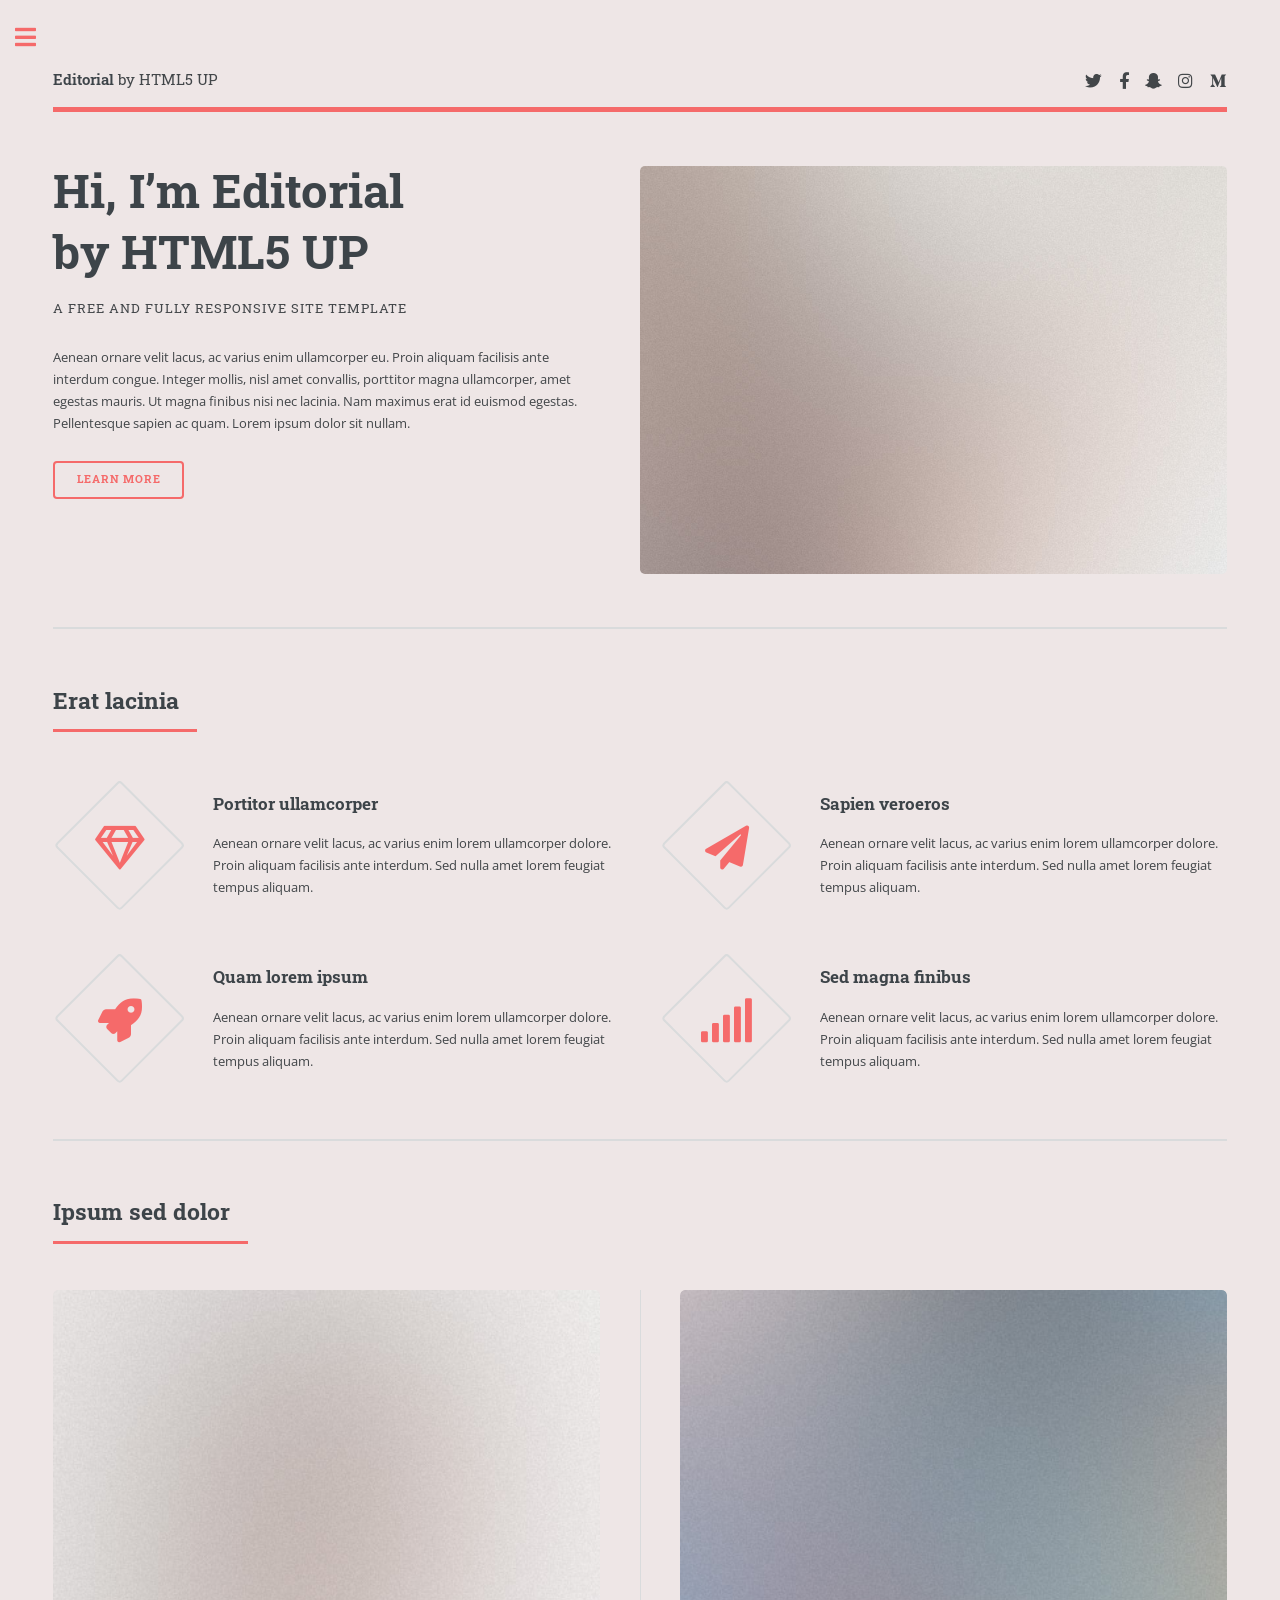
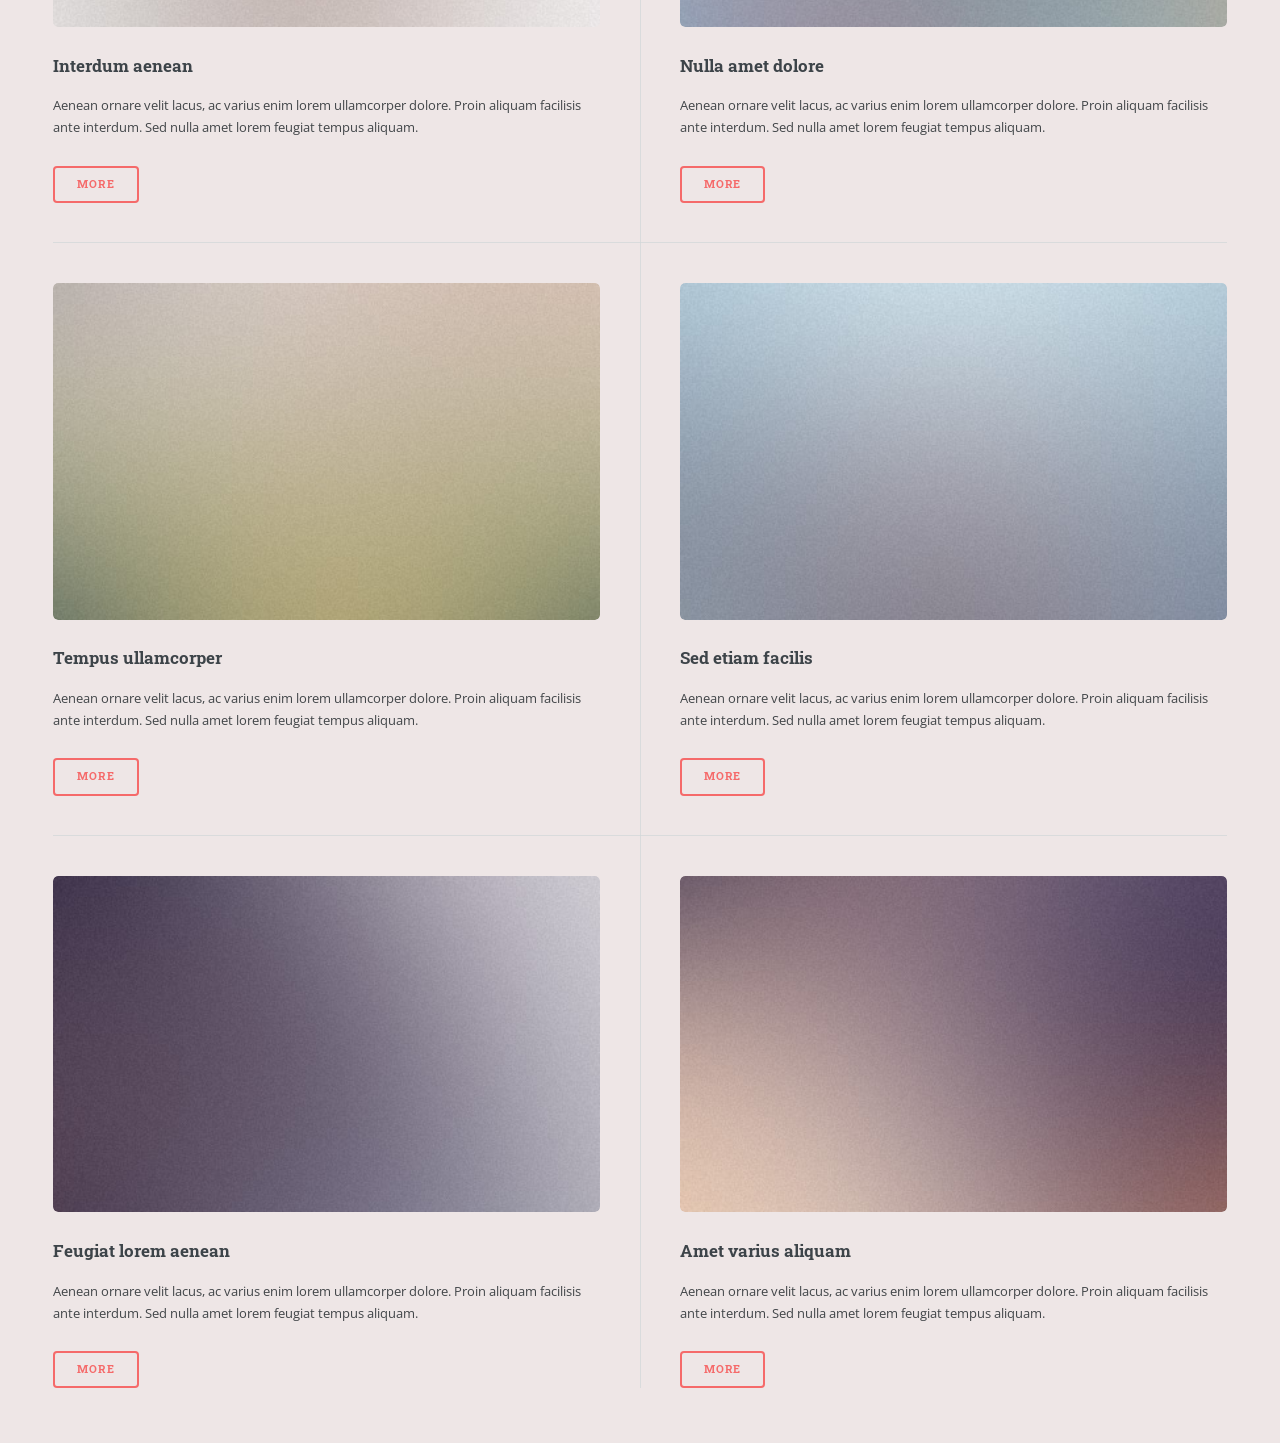
<file: index copy.html>
<!DOCTYPE HTML>
<!--
	Editorial by HTML5 UP
	html5up.net | @ajlkn
	Free for personal and commercial use under the CCA 3.0 license (html5up.net/license)
-->
<html>
	<head>
		<title>Editorial by HTML5 UP</title>
		<meta charset="utf-8" />
		<meta name="viewport" content="width=device-width, initial-scale=1, user-scalable=no" />
		<link rel="stylesheet" href="assets/css/main.css" />
	</head>
	<body class="is-preload">

		<!-- Wrapper -->
			<div id="wrapper">

				<!-- Main -->
					<div id="main">
						<div class="inner">

							<!-- Header -->
								<header id="header">
									<a href="index.html" class="logo"><strong>Editorial</strong> by HTML5 UP</a>
									<ul class="icons">
										<li><a href="#" class="icon brands fa-twitter"><span class="label">Twitter</span></a></li>
										<li><a href="#" class="icon brands fa-facebook-f"><span class="label">Facebook</span></a></li>
										<li><a href="#" class="icon brands fa-snapchat-ghost"><span class="label">Snapchat</span></a></li>
										<li><a href="#" class="icon brands fa-instagram"><span class="label">Instagram</span></a></li>
										<li><a href="#" class="icon brands fa-medium-m"><span class="label">Medium</span></a></li>
									</ul>
								</header>

							<!-- Banner -->
								<section id="banner">
									<div class="content">
										<header>
											<h1>Hi, I’m Editorial<br />
											by HTML5 UP</h1>
											<p>A free and fully responsive site template</p>
										</header>
										<p>Aenean ornare velit lacus, ac varius enim ullamcorper eu. Proin aliquam facilisis ante interdum congue. Integer mollis, nisl amet convallis, porttitor magna ullamcorper, amet egestas mauris. Ut magna finibus nisi nec lacinia. Nam maximus erat id euismod egestas. Pellentesque sapien ac quam. Lorem ipsum dolor sit nullam.</p>
										<ul class="actions">
											<li><a href="#" class="button big">Learn More</a></li>
										</ul>
									</div>
									<span class="image object">
										<img src="images/pic10.jpg" alt="" />
									</span>
								</section>

							<!-- Section -->
								<section>
									<header class="major">
										<h2>Erat lacinia</h2>
									</header>
									<div class="features">
										<article>
											<span class="icon fa-gem"></span>
											<div class="content">
												<h3>Portitor ullamcorper</h3>
												<p>Aenean ornare velit lacus, ac varius enim lorem ullamcorper dolore. Proin aliquam facilisis ante interdum. Sed nulla amet lorem feugiat tempus aliquam.</p>
											</div>
										</article>
										<article>
											<span class="icon solid fa-paper-plane"></span>
											<div class="content">
												<h3>Sapien veroeros</h3>
												<p>Aenean ornare velit lacus, ac varius enim lorem ullamcorper dolore. Proin aliquam facilisis ante interdum. Sed nulla amet lorem feugiat tempus aliquam.</p>
											</div>
										</article>
										<article>
											<span class="icon solid fa-rocket"></span>
											<div class="content">
												<h3>Quam lorem ipsum</h3>
												<p>Aenean ornare velit lacus, ac varius enim lorem ullamcorper dolore. Proin aliquam facilisis ante interdum. Sed nulla amet lorem feugiat tempus aliquam.</p>
											</div>
										</article>
										<article>
											<span class="icon solid fa-signal"></span>
											<div class="content">
												<h3>Sed magna finibus</h3>
												<p>Aenean ornare velit lacus, ac varius enim lorem ullamcorper dolore. Proin aliquam facilisis ante interdum. Sed nulla amet lorem feugiat tempus aliquam.</p>
											</div>
										</article>
									</div>
								</section>

							<!-- Section -->
								<section>
									<header class="major">
										<h2>Ipsum sed dolor</h2>
									</header>
									<div class="posts">
										<article>
											<a href="#" class="image"><img src="images/pic01.jpg" alt="" /></a>
											<h3>Interdum aenean</h3>
											<p>Aenean ornare velit lacus, ac varius enim lorem ullamcorper dolore. Proin aliquam facilisis ante interdum. Sed nulla amet lorem feugiat tempus aliquam.</p>
											<ul class="actions">
												<li><a href="#" class="button">More</a></li>
											</ul>
										</article>
										<article>
											<a href="#" class="image"><img src="images/pic02.jpg" alt="" /></a>
											<h3>Nulla amet dolore</h3>
											<p>Aenean ornare velit lacus, ac varius enim lorem ullamcorper dolore. Proin aliquam facilisis ante interdum. Sed nulla amet lorem feugiat tempus aliquam.</p>
											<ul class="actions">
												<li><a href="#" class="button">More</a></li>
											</ul>
										</article>
										<article>
											<a href="#" class="image"><img src="images/pic03.jpg" alt="" /></a>
											<h3>Tempus ullamcorper</h3>
											<p>Aenean ornare velit lacus, ac varius enim lorem ullamcorper dolore. Proin aliquam facilisis ante interdum. Sed nulla amet lorem feugiat tempus aliquam.</p>
											<ul class="actions">
												<li><a href="#" class="button">More</a></li>
											</ul>
										</article>
										<article>
											<a href="#" class="image"><img src="images/pic04.jpg" alt="" /></a>
											<h3>Sed etiam facilis</h3>
											<p>Aenean ornare velit lacus, ac varius enim lorem ullamcorper dolore. Proin aliquam facilisis ante interdum. Sed nulla amet lorem feugiat tempus aliquam.</p>
											<ul class="actions">
												<li><a href="#" class="button">More</a></li>
											</ul>
										</article>
										<article>
											<a href="#" class="image"><img src="images/pic05.jpg" alt="" /></a>
											<h3>Feugiat lorem aenean</h3>
											<p>Aenean ornare velit lacus, ac varius enim lorem ullamcorper dolore. Proin aliquam facilisis ante interdum. Sed nulla amet lorem feugiat tempus aliquam.</p>
											<ul class="actions">
												<li><a href="#" class="button">More</a></li>
											</ul>
										</article>
										<article>
											<a href="#" class="image"><img src="images/pic06.jpg" alt="" /></a>
											<h3>Amet varius aliquam</h3>
											<p>Aenean ornare velit lacus, ac varius enim lorem ullamcorper dolore. Proin aliquam facilisis ante interdum. Sed nulla amet lorem feugiat tempus aliquam.</p>
											<ul class="actions">
												<li><a href="#" class="button">More</a></li>
											</ul>
										</article>
									</div>
								</section>

						</div>
					</div>

				<!-- Sidebar -->
					<div id="sidebar">
						<div class="inner">

							<!-- Search -->
								<section id="search" class="alt">
									<form method="post" action="#">
										<input type="text" name="query" id="query" placeholder="Search" />
									</form>
								</section>

							<!-- Menu -->
								<nav id="menu">
									<header class="major">
										<h2>Menu</h2>
									</header>
									<ul>
										<li><a href="index.html">Homepage</a></li>
										<li><a href="generic.html">Generic</a></li>
										<li><a href="elements.html">Elements</a></li>
										<li>
											<span class="opener">Submenu</span>
											<ul>
												<li><a href="#">Lorem Dolor</a></li>
												<li><a href="#">Ipsum Adipiscing</a></li>
												<li><a href="#">Tempus Magna</a></li>
												<li><a href="#">Feugiat Veroeros</a></li>
											</ul>
										</li>
										<li><a href="#">Etiam Dolore</a></li>
										<li><a href="#">Adipiscing</a></li>
										<li>
											<span class="opener">Another Submenu</span>
											<ul>
												<li><a href="#">Lorem Dolor</a></li>
												<li><a href="#">Ipsum Adipiscing</a></li>
												<li><a href="#">Tempus Magna</a></li>
												<li><a href="#">Feugiat Veroeros</a></li>
											</ul>
										</li>
										<li><a href="#">Maximus Erat</a></li>
										<li><a href="#">Sapien Mauris</a></li>
										<li><a href="#">Amet Lacinia</a></li>
									</ul>
								</nav>

							<!-- Section -->
								<section>
									<header class="major">
										<h2>Ante interdum</h2>
									</header>
									<div class="mini-posts">
										<article>
											<a href="#" class="image"><img src="images/pic07.jpg" alt="" /></a>
											<p>Aenean ornare velit lacus, ac varius enim lorem ullamcorper dolore aliquam.</p>
										</article>
										<article>
											<a href="#" class="image"><img src="images/pic08.jpg" alt="" /></a>
											<p>Aenean ornare velit lacus, ac varius enim lorem ullamcorper dolore aliquam.</p>
										</article>
										<article>
											<a href="#" class="image"><img src="images/pic09.jpg" alt="" /></a>
											<p>Aenean ornare velit lacus, ac varius enim lorem ullamcorper dolore aliquam.</p>
										</article>
									</div>
									<ul class="actions">
										<li><a href="#" class="button">More</a></li>
									</ul>
								</section>

							<!-- Section -->
								<section>
									<header class="major">
										<h2>Get in touch</h2>
									</header>
									<p>Sed varius enim lorem ullamcorper dolore aliquam aenean ornare velit lacus, ac varius enim lorem ullamcorper dolore. Proin sed aliquam facilisis ante interdum. Sed nulla amet lorem feugiat tempus aliquam.</p>
									<ul class="contact">
										<li class="icon solid fa-envelope"><a href="#">information@untitled.tld</a></li>
										<li class="icon solid fa-phone">(000) 000-0000</li>
										<li class="icon solid fa-home">1234 Somewhere Road #8254<br />
										Nashville, TN 00000-0000</li>
									</ul>
								</section>

							<!-- Footer -->
								<footer id="footer">
									<p class="copyright">&copy; Untitled. All rights reserved. Demo Images: <a href="https://unsplash.com">Unsplash</a>. Design: <a href="https://html5up.net">HTML5 UP</a>.</p>
								</footer>

						</div>
					</div>

			</div>

		<!-- Scripts -->
			<script src="assets/js/jquery.min.js"></script>
			<script src="assets/js/browser.min.js"></script>
			<script src="assets/js/breakpoints.min.js"></script>
			<script src="assets/js/util.js"></script>
			<script src="assets/js/main.js"></script>

	</body>
</html>
</file>
<file: assets/css/main.css>
@import url(fontawesome-all.min.css);
@import url("https://fonts.googleapis.com/css?family=Open+Sans:400,600,400italic,600italic|Roboto+Slab:400,700");
/*
	Editorial by HTML5 UP
	html5up.net | @ajlkn
	Free for personal and commercial use under the CCA 3.0 license (html5up.net/license)
*/
html, body, div, span, applet, object,
iframe, h1, h2, h3, h4, h5, h6, p, blockquote,
pre, a, abbr, acronym, address, big, cite,
code, del, dfn, em, img, ins, kbd, q, s, samp,
small, strike, strong, sub, sup, tt, var, b,
u, i, center, dl, dt, dd, ol, ul, li, fieldset,
form, label, legend, table, caption, tbody,
tfoot, thead, tr, th, td, article, aside,
canvas, details, embed, figure, figcaption,
footer, header, hgroup, menu, nav, output, ruby,
section, summary, time, mark, audio, video {
  margin: 0;
  padding: 0;
  border: 0;
  font-size: 100%;
  font: inherit;
  vertical-align: baseline; }

article, aside, details, figcaption, figure,
footer, header, hgroup, menu, nav, section {
  display: block; }

body {
  line-height: 1; }

ol, ul {
  list-style: none; }

blockquote, q {
  quotes: none; }
  blockquote:before, blockquote:after, q:before, q:after {
    content: '';
    content: none; }

table {
  border-collapse: collapse;
  border-spacing: 0; }

body {
  -webkit-text-size-adjust: none; }

mark {
  background-color: transparent;
  color: inherit; }

input::-moz-focus-inner {
  border: 0;
  padding: 0; }

input, select, textarea {
  -moz-appearance: none;
  -webkit-appearance: none;
  -ms-appearance: none;
  appearance: none; }

/* Basic */
@-ms-viewport {
  width: device-width; }

body {
  -ms-overflow-style: scrollbar; }

@media screen and (max-width: 480px) {
  html, body {
    min-width: 320px; } }

html {
  box-sizing: border-box; }

*, *:before, *:after {
  box-sizing: inherit; }

body {
  background: #eee6e6; }
  body.is-preload *, body.is-preload *:before, body.is-preload *:after, body.is-resizing *, body.is-resizing *:before, body.is-resizing *:after {
    -moz-animation: none !important;
    -webkit-animation: none !important;
    -ms-animation: none !important;
    animation: none !important;
    -moz-transition: none !important;
    -webkit-transition: none !important;
    -ms-transition: none !important;
    transition: none !important; }

/* Type */
body, input, select, textarea {
  color: #424649;
  font-family: "Open Sans", sans-serif;
  font-size: 13pt;
  font-weight: 400;
  line-height: 1.65; }
  @media screen and (max-width: 1680px) {
    body, input, select, textarea {
      font-size: 11pt; } }
  @media screen and (max-width: 1280px) {
    body, input, select, textarea {
      font-size: 10pt; } }
  @media screen and (max-width: 360px) {
    body, input, select, textarea {
      font-size: 9pt; } }

a {
  -moz-transition: color 0.2s ease-in-out, border-bottom-color 0.2s ease-in-out;
  -webkit-transition: color 0.2s ease-in-out, border-bottom-color 0.2s ease-in-out;
  -ms-transition: color 0.2s ease-in-out, border-bottom-color 0.2s ease-in-out;
  transition: color 0.2s ease-in-out, border-bottom-color 0.2s ease-in-out;
  border-bottom: dotted 1px;
  color: #f56a6a;
  text-decoration: none; }
  a:hover {
    border-bottom-color: #f56a6a;
    color: #f56a6a !important; }
    a:hover strong {
      color: inherit; }

strong, b {
  color: #3d4449;
  font-weight: 600; }

em, i {
  font-style: italic; }

p {
  margin: 0 0 2em 0; }

h1, h2, h3, h4, h5, h6 {
  color: #3d4449;
  font-family: "Roboto Slab", serif;
  font-weight: 700;
  line-height: 1.5;
  margin: 0 0 1em 0; }
  h1 a, h2 a, h3 a, h4 a, h5 a, h6 a {
    color: inherit;
    text-decoration: none;
    border-bottom: 0; }

h1 {
  font-size: 4em;
  margin: 0 0 0.5em 0;
  line-height: 1.3; }

h2 {
  font-size: 1.75em; }

h3 {
  font-size: 1.25em; }

h4 {
  font-size: 1.1em; }

h5 {
  font-size: 0.9em; }

h6 {
  font-size: 0.7em; }

@media screen and (max-width: 1680px) {
  h1 {
    font-size: 3.5em; } }

@media screen and (max-width: 980px) {
  h1 {
    font-size: 3.25em; } }

@media screen and (max-width: 736px) {
  h1 {
    font-size: 2em;
    line-height: 1.4; }
  h2 {
    font-size: 1.5em; } }

sub {
  font-size: 0.8em;
  position: relative;
  top: 0.5em; }

sup {
  font-size: 0.8em;
  position: relative;
  top: -0.5em; }

blockquote {
  border-left: solid 3px rgba(210, 215, 217, 0.75);
  font-style: italic;
  margin: 0 0 2em 0;
  padding: 0.5em 0 0.5em 2em; }

code {
  background: rgba(230, 235, 237, 0.25);
  border-radius: 0.375em;
  border: solid 1px rgba(210, 215, 217, 0.75);
  font-family: "Courier New", monospace;
  font-size: 0.9em;
  margin: 0 0.25em;
  padding: 0.25em 0.65em; }

pre {
  -webkit-overflow-scrolling: touch;
  font-family: "Courier New", monospace;
  font-size: 0.9em;
  margin: 0 0 2em 0; }
  pre code {
    display: block;
    line-height: 1.75;
    padding: 1em 1.5em;
    overflow-x: auto; }

hr {
  border: 0;
  border-bottom: solid 1px rgba(210, 215, 217, 0.75);
  margin: 2em 0; }
  hr.major {
    margin: 3em 0; }

.align-left {
  text-align: left; }

.align-center {
  text-align: center; }

.align-right {
  text-align: right; }

/* Row */
.row {
  display: flex;
  flex-wrap: wrap;
  box-sizing: border-box;
  align-items: stretch; }
  .row > * {
    box-sizing: border-box; }
  .row.gtr-uniform > * > :last-child {
    margin-bottom: 0; }
  .row.aln-left {
    justify-content: flex-start; }
  .row.aln-center {
    justify-content: center; }
  .row.aln-right {
    justify-content: flex-end; }
  .row.aln-top {
    align-items: flex-start; }
  .row.aln-middle {
    align-items: center; }
  .row.aln-bottom {
    align-items: flex-end; }
  .row > .imp {
    order: -1; }
  .row > .col-1 {
    width: 8.33333%; }
  .row > .off-1 {
    margin-left: 8.33333%; }
  .row > .col-2 {
    width: 16.66667%; }
  .row > .off-2 {
    margin-left: 16.66667%; }
  .row > .col-3 {
    width: 25%; }
  .row > .off-3 {
    margin-left: 25%; }
  .row > .col-4 {
    width: 33.33333%; }
  .row > .off-4 {
    margin-left: 33.33333%; }
  .row > .col-5 {
    width: 41.66667%; }
  .row > .off-5 {
    margin-left: 41.66667%; }
  .row > .col-6 {
    width: 50%; }
  .row > .off-6 {
    margin-left: 50%; }
  .row > .col-7 {
    width: 58.33333%; }
  .row > .off-7 {
    margin-left: 58.33333%; }
  .row > .col-8 {
    width: 66.66667%; }
  .row > .off-8 {
    margin-left: 66.66667%; }
  .row > .col-9 {
    width: 75%; }
  .row > .off-9 {
    margin-left: 75%; }
  .row > .col-10 {
    width: 83.33333%; }
  .row > .off-10 {
    margin-left: 83.33333%; }
  .row > .col-11 {
    width: 91.66667%; }
  .row > .off-11 {
    margin-left: 91.66667%; }
  .row > .col-12 {
    width: 100%; }
  .row > .off-12 {
    margin-left: 100%; }
  .row.gtr-0 {
    margin-top: 0;
    margin-left: 0em; }
    .row.gtr-0 > * {
      padding: 0 0 0 0em; }
    .row.gtr-0.gtr-uniform {
      margin-top: 0em; }
      .row.gtr-0.gtr-uniform > * {
        padding-top: 0em; }
  .row.gtr-25 {
    margin-top: 0;
    margin-left: -0.375em; }
    .row.gtr-25 > * {
      padding: 0 0 0 0.375em; }
    .row.gtr-25.gtr-uniform {
      margin-top: -0.375em; }
      .row.gtr-25.gtr-uniform > * {
        padding-top: 0.375em; }
  .row.gtr-50 {
    margin-top: 0;
    margin-left: -0.75em; }
    .row.gtr-50 > * {
      padding: 0 0 0 0.75em; }
    .row.gtr-50.gtr-uniform {
      margin-top: -0.75em; }
      .row.gtr-50.gtr-uniform > * {
        padding-top: 0.75em; }
  .row {
    margin-top: 0;
    margin-left: -1.5em; }
    .row > * {
      padding: 0 0 0 1.5em; }
    .row.gtr-uniform {
      margin-top: -1.5em; }
      .row.gtr-uniform > * {
        padding-top: 1.5em; }
  .row.gtr-150 {
    margin-top: 0;
    margin-left: -2.25em; }
    .row.gtr-150 > * {
      padding: 0 0 0 2.25em; }
    .row.gtr-150.gtr-uniform {
      margin-top: -2.25em; }
      .row.gtr-150.gtr-uniform > * {
        padding-top: 2.25em; }
  .row.gtr-200 {
    margin-top: 0;
    margin-left: -3em; }
    .row.gtr-200 > * {
      padding: 0 0 0 3em; }
    .row.gtr-200.gtr-uniform {
      margin-top: -3em; }
      .row.gtr-200.gtr-uniform > * {
        padding-top: 3em; }
  @media screen and (max-width: 1680px) {
    .row {
      display: flex;
      flex-wrap: wrap;
      box-sizing: border-box;
      align-items: stretch; }
      .row > * {
        box-sizing: border-box; }
      .row.gtr-uniform > * > :last-child {
        margin-bottom: 0; }
      .row.aln-left {
        justify-content: flex-start; }
      .row.aln-center {
        justify-content: center; }
      .row.aln-right {
        justify-content: flex-end; }
      .row.aln-top {
        align-items: flex-start; }
      .row.aln-middle {
        align-items: center; }
      .row.aln-bottom {
        align-items: flex-end; }
      .row > .imp-xlarge {
        order: -1; }
      .row > .col-1-xlarge {
        width: 8.33333%; }
      .row > .off-1-xlarge {
        margin-left: 8.33333%; }
      .row > .col-2-xlarge {
        width: 16.66667%; }
      .row > .off-2-xlarge {
        margin-left: 16.66667%; }
      .row > .col-3-xlarge {
        width: 25%; }
      .row > .off-3-xlarge {
        margin-left: 25%; }
      .row > .col-4-xlarge {
        width: 33.33333%; }
      .row > .off-4-xlarge {
        margin-left: 33.33333%; }
      .row > .col-5-xlarge {
        width: 41.66667%; }
      .row > .off-5-xlarge {
        margin-left: 41.66667%; }
      .row > .col-6-xlarge {
        width: 50%; }
      .row > .off-6-xlarge {
        margin-left: 50%; }
      .row > .col-7-xlarge {
        width: 58.33333%; }
      .row > .off-7-xlarge {
        margin-left: 58.33333%; }
      .row > .col-8-xlarge {
        width: 66.66667%; }
      .row > .off-8-xlarge {
        margin-left: 66.66667%; }
      .row > .col-9-xlarge {
        width: 75%; }
      .row > .off-9-xlarge {
        margin-left: 75%; }
      .row > .col-10-xlarge {
        width: 83.33333%; }
      .row > .off-10-xlarge {
        margin-left: 83.33333%; }
      .row > .col-11-xlarge {
        width: 91.66667%; }
      .row > .off-11-xlarge {
        margin-left: 91.66667%; }
      .row > .col-12-xlarge {
        width: 100%; }
      .row > .off-12-xlarge {
        margin-left: 100%; }
      .row.gtr-0 {
        margin-top: 0;
        margin-left: 0em; }
        .row.gtr-0 > * {
          padding: 0 0 0 0em; }
        .row.gtr-0.gtr-uniform {
          margin-top: 0em; }
          .row.gtr-0.gtr-uniform > * {
            padding-top: 0em; }
      .row.gtr-25 {
        margin-top: 0;
        margin-left: -0.375em; }
        .row.gtr-25 > * {
          padding: 0 0 0 0.375em; }
        .row.gtr-25.gtr-uniform {
          margin-top: -0.375em; }
          .row.gtr-25.gtr-uniform > * {
            padding-top: 0.375em; }
      .row.gtr-50 {
        margin-top: 0;
        margin-left: -0.75em; }
        .row.gtr-50 > * {
          padding: 0 0 0 0.75em; }
        .row.gtr-50.gtr-uniform {
          margin-top: -0.75em; }
          .row.gtr-50.gtr-uniform > * {
            padding-top: 0.75em; }
      .row {
        margin-top: 0;
        margin-left: -1.5em; }
        .row > * {
          padding: 0 0 0 1.5em; }
        .row.gtr-uniform {
          margin-top: -1.5em; }
          .row.gtr-uniform > * {
            padding-top: 1.5em; }
      .row.gtr-150 {
        margin-top: 0;
        margin-left: -2.25em; }
        .row.gtr-150 > * {
          padding: 0 0 0 2.25em; }
        .row.gtr-150.gtr-uniform {
          margin-top: -2.25em; }
          .row.gtr-150.gtr-uniform > * {
            padding-top: 2.25em; }
      .row.gtr-200 {
        margin-top: 0;
        margin-left: -3em; }
        .row.gtr-200 > * {
          padding: 0 0 0 3em; }
        .row.gtr-200.gtr-uniform {
          margin-top: -3em; }
          .row.gtr-200.gtr-uniform > * {
            padding-top: 3em; } }
  @media screen and (max-width: 1280px) {
    .row {
      display: flex;
      flex-wrap: wrap;
      box-sizing: border-box;
      align-items: stretch; }
      .row > * {
        box-sizing: border-box; }
      .row.gtr-uniform > * > :last-child {
        margin-bottom: 0; }
      .row.aln-left {
        justify-content: flex-start; }
      .row.aln-center {
        justify-content: center; }
      .row.aln-right {
        justify-content: flex-end; }
      .row.aln-top {
        align-items: flex-start; }
      .row.aln-middle {
        align-items: center; }
      .row.aln-bottom {
        align-items: flex-end; }
      .row > .imp-large {
        order: -1; }
      .row > .col-1-large {
        width: 8.33333%; }
      .row > .off-1-large {
        margin-left: 8.33333%; }
      .row > .col-2-large {
        width: 16.66667%; }
      .row > .off-2-large {
        margin-left: 16.66667%; }
      .row > .col-3-large {
        width: 25%; }
      .row > .off-3-large {
        margin-left: 25%; }
      .row > .col-4-large {
        width: 33.33333%; }
      .row > .off-4-large {
        margin-left: 33.33333%; }
      .row > .col-5-large {
        width: 41.66667%; }
      .row > .off-5-large {
        margin-left: 41.66667%; }
      .row > .col-6-large {
        width: 50%; }
      .row > .off-6-large {
        margin-left: 50%; }
      .row > .col-7-large {
        width: 58.33333%; }
      .row > .off-7-large {
        margin-left: 58.33333%; }
      .row > .col-8-large {
        width: 66.66667%; }
      .row > .off-8-large {
        margin-left: 66.66667%; }
      .row > .col-9-large {
        width: 75%; }
      .row > .off-9-large {
        margin-left: 75%; }
      .row > .col-10-large {
        width: 83.33333%; }
      .row > .off-10-large {
        margin-left: 83.33333%; }
      .row > .col-11-large {
        width: 91.66667%; }
      .row > .off-11-large {
        margin-left: 91.66667%; }
      .row > .col-12-large {
        width: 100%; }
      .row > .off-12-large {
        margin-left: 100%; }
      .row.gtr-0 {
        margin-top: 0;
        margin-left: 0em; }
        .row.gtr-0 > * {
          padding: 0 0 0 0em; }
        .row.gtr-0.gtr-uniform {
          margin-top: 0em; }
          .row.gtr-0.gtr-uniform > * {
            padding-top: 0em; }
      .row.gtr-25 {
        margin-top: 0;
        margin-left: -0.375em; }
        .row.gtr-25 > * {
          padding: 0 0 0 0.375em; }
        .row.gtr-25.gtr-uniform {
          margin-top: -0.375em; }
          .row.gtr-25.gtr-uniform > * {
            padding-top: 0.375em; }
      .row.gtr-50 {
        margin-top: 0;
        margin-left: -0.75em; }
        .row.gtr-50 > * {
          padding: 0 0 0 0.75em; }
        .row.gtr-50.gtr-uniform {
          margin-top: -0.75em; }
          .row.gtr-50.gtr-uniform > * {
            padding-top: 0.75em; }
      .row {
        margin-top: 0;
        margin-left: -1.5em; }
        .row > * {
          padding: 0 0 0 1.5em; }
        .row.gtr-uniform {
          margin-top: -1.5em; }
          .row.gtr-uniform > * {
            padding-top: 1.5em; }
      .row.gtr-150 {
        margin-top: 0;
        margin-left: -2.25em; }
        .row.gtr-150 > * {
          padding: 0 0 0 2.25em; }
        .row.gtr-150.gtr-uniform {
          margin-top: -2.25em; }
          .row.gtr-150.gtr-uniform > * {
            padding-top: 2.25em; }
      .row.gtr-200 {
        margin-top: 0;
        margin-left: -3em; }
        .row.gtr-200 > * {
          padding: 0 0 0 3em; }
        .row.gtr-200.gtr-uniform {
          margin-top: -3em; }
          .row.gtr-200.gtr-uniform > * {
            padding-top: 3em; } }
  @media screen and (max-width: 980px) {
    .row {
      display: flex;
      flex-wrap: wrap;
      box-sizing: border-box;
      align-items: stretch; }
      .row > * {
        box-sizing: border-box; }
      .row.gtr-uniform > * > :last-child {
        margin-bottom: 0; }
      .row.aln-left {
        justify-content: flex-start; }
      .row.aln-center {
        justify-content: center; }
      .row.aln-right {
        justify-content: flex-end; }
      .row.aln-top {
        align-items: flex-start; }
      .row.aln-middle {
        align-items: center; }
      .row.aln-bottom {
        align-items: flex-end; }
      .row > .imp-medium {
        order: -1; }
      .row > .col-1-medium {
        width: 8.33333%; }
      .row > .off-1-medium {
        margin-left: 8.33333%; }
      .row > .col-2-medium {
        width: 16.66667%; }
      .row > .off-2-medium {
        margin-left: 16.66667%; }
      .row > .col-3-medium {
        width: 25%; }
      .row > .off-3-medium {
        margin-left: 25%; }
      .row > .col-4-medium {
        width: 33.33333%; }
      .row > .off-4-medium {
        margin-left: 33.33333%; }
      .row > .col-5-medium {
        width: 41.66667%; }
      .row > .off-5-medium {
        margin-left: 41.66667%; }
      .row > .col-6-medium {
        width: 50%; }
      .row > .off-6-medium {
        margin-left: 50%; }
      .row > .col-7-medium {
        width: 58.33333%; }
      .row > .off-7-medium {
        margin-left: 58.33333%; }
      .row > .col-8-medium {
        width: 66.66667%; }
      .row > .off-8-medium {
        margin-left: 66.66667%; }
      .row > .col-9-medium {
        width: 75%; }
      .row > .off-9-medium {
        margin-left: 75%; }
      .row > .col-10-medium {
        width: 83.33333%; }
      .row > .off-10-medium {
        margin-left: 83.33333%; }
      .row > .col-11-medium {
        width: 91.66667%; }
      .row > .off-11-medium {
        margin-left: 91.66667%; }
      .row > .col-12-medium {
        width: 100%; }
      .row > .off-12-medium {
        margin-left: 100%; }
      .row.gtr-0 {
        margin-top: 0;
        margin-left: 0em; }
        .row.gtr-0 > * {
          padding: 0 0 0 0em; }
        .row.gtr-0.gtr-uniform {
          margin-top: 0em; }
          .row.gtr-0.gtr-uniform > * {
            padding-top: 0em; }
      .row.gtr-25 {
        margin-top: 0;
        margin-left: -0.375em; }
        .row.gtr-25 > * {
          padding: 0 0 0 0.375em; }
        .row.gtr-25.gtr-uniform {
          margin-top: -0.375em; }
          .row.gtr-25.gtr-uniform > * {
            padding-top: 0.375em; }
      .row.gtr-50 {
        margin-top: 0;
        margin-left: -0.75em; }
        .row.gtr-50 > * {
          padding: 0 0 0 0.75em; }
        .row.gtr-50.gtr-uniform {
          margin-top: -0.75em; }
          .row.gtr-50.gtr-uniform > * {
            padding-top: 0.75em; }
      .row {
        margin-top: 0;
        margin-left: -1.5em; }
        .row > * {
          padding: 0 0 0 1.5em; }
        .row.gtr-uniform {
          margin-top: -1.5em; }
          .row.gtr-uniform > * {
            padding-top: 1.5em; }
      .row.gtr-150 {
        margin-top: 0;
        margin-left: -2.25em; }
        .row.gtr-150 > * {
          padding: 0 0 0 2.25em; }
        .row.gtr-150.gtr-uniform {
          margin-top: -2.25em; }
          .row.gtr-150.gtr-uniform > * {
            padding-top: 2.25em; }
      .row.gtr-200 {
        margin-top: 0;
        margin-left: -3em; }
        .row.gtr-200 > * {
          padding: 0 0 0 3em; }
        .row.gtr-200.gtr-uniform {
          margin-top: -3em; }
          .row.gtr-200.gtr-uniform > * {
            padding-top: 3em; } }
  @media screen and (max-width: 736px) {
    .row {
      display: flex;
      flex-wrap: wrap;
      box-sizing: border-box;
      align-items: stretch; }
      .row > * {
        box-sizing: border-box; }
      .row.gtr-uniform > * > :last-child {
        margin-bottom: 0; }
      .row.aln-left {
        justify-content: flex-start; }
      .row.aln-center {
        justify-content: center; }
      .row.aln-right {
        justify-content: flex-end; }
      .row.aln-top {
        align-items: flex-start; }
      .row.aln-middle {
        align-items: center; }
      .row.aln-bottom {
        align-items: flex-end; }
      .row > .imp-small {
        order: -1; }
      .row > .col-1-small {
        width: 8.33333%; }
      .row > .off-1-small {
        margin-left: 8.33333%; }
      .row > .col-2-small {
        width: 16.66667%; }
      .row > .off-2-small {
        margin-left: 16.66667%; }
      .row > .col-3-small {
        width: 25%; }
      .row > .off-3-small {
        margin-left: 25%; }
      .row > .col-4-small {
        width: 33.33333%; }
      .row > .off-4-small {
        margin-left: 33.33333%; }
      .row > .col-5-small {
        width: 41.66667%; }
      .row > .off-5-small {
        margin-left: 41.66667%; }
      .row > .col-6-small {
        width: 50%; }
      .row > .off-6-small {
        margin-left: 50%; }
      .row > .col-7-small {
        width: 58.33333%; }
      .row > .off-7-small {
        margin-left: 58.33333%; }
      .row > .col-8-small {
        width: 66.66667%; }
      .row > .off-8-small {
        margin-left: 66.66667%; }
      .row > .col-9-small {
        width: 75%; }
      .row > .off-9-small {
        margin-left: 75%; }
      .row > .col-10-small {
        width: 83.33333%; }
      .row > .off-10-small {
        margin-left: 83.33333%; }
      .row > .col-11-small {
        width: 91.66667%; }
      .row > .off-11-small {
        margin-left: 91.66667%; }
      .row > .col-12-small {
        width: 100%; }
      .row > .off-12-small {
        margin-left: 100%; }
      .row.gtr-0 {
        margin-top: 0;
        margin-left: 0em; }
        .row.gtr-0 > * {
          padding: 0 0 0 0em; }
        .row.gtr-0.gtr-uniform {
          margin-top: 0em; }
          .row.gtr-0.gtr-uniform > * {
            padding-top: 0em; }
      .row.gtr-25 {
        margin-top: 0;
        margin-left: -0.375em; }
        .row.gtr-25 > * {
          padding: 0 0 0 0.375em; }
        .row.gtr-25.gtr-uniform {
          margin-top: -0.375em; }
          .row.gtr-25.gtr-uniform > * {
            padding-top: 0.375em; }
      .row.gtr-50 {
        margin-top: 0;
        margin-left: -0.75em; }
        .row.gtr-50 > * {
          padding: 0 0 0 0.75em; }
        .row.gtr-50.gtr-uniform {
          margin-top: -0.75em; }
          .row.gtr-50.gtr-uniform > * {
            padding-top: 0.75em; }
      .row {
        margin-top: 0;
        margin-left: -1.5em; }
        .row > * {
          padding: 0 0 0 1.5em; }
        .row.gtr-uniform {
          margin-top: -1.5em; }
          .row.gtr-uniform > * {
            padding-top: 1.5em; }
      .row.gtr-150 {
        margin-top: 0;
        margin-left: -2.25em; }
        .row.gtr-150 > * {
          padding: 0 0 0 2.25em; }
        .row.gtr-150.gtr-uniform {
          margin-top: -2.25em; }
          .row.gtr-150.gtr-uniform > * {
            padding-top: 2.25em; }
      .row.gtr-200 {
        margin-top: 0;
        margin-left: -3em; }
        .row.gtr-200 > * {
          padding: 0 0 0 3em; }
        .row.gtr-200.gtr-uniform {
          margin-top: -3em; }
          .row.gtr-200.gtr-uniform > * {
            padding-top: 3em; } }
  @media screen and (max-width: 480px) {
    .row {
      display: flex;
      flex-wrap: wrap;
      box-sizing: border-box;
      align-items: stretch; }
      .row > * {
        box-sizing: border-box; }
      .row.gtr-uniform > * > :last-child {
        margin-bottom: 0; }
      .row.aln-left {
        justify-content: flex-start; }
      .row.aln-center {
        justify-content: center; }
      .row.aln-right {
        justify-content: flex-end; }
      .row.aln-top {
        align-items: flex-start; }
      .row.aln-middle {
        align-items: center; }
      .row.aln-bottom {
        align-items: flex-end; }
      .row > .imp-xsmall {
        order: -1; }
      .row > .col-1-xsmall {
        width: 8.33333%; }
      .row > .off-1-xsmall {
        margin-left: 8.33333%; }
      .row > .col-2-xsmall {
        width: 16.66667%; }
      .row > .off-2-xsmall {
        margin-left: 16.66667%; }
      .row > .col-3-xsmall {
        width: 25%; }
      .row > .off-3-xsmall {
        margin-left: 25%; }
      .row > .col-4-xsmall {
        width: 33.33333%; }
      .row > .off-4-xsmall {
        margin-left: 33.33333%; }
      .row > .col-5-xsmall {
        width: 41.66667%; }
      .row > .off-5-xsmall {
        margin-left: 41.66667%; }
      .row > .col-6-xsmall {
        width: 50%; }
      .row > .off-6-xsmall {
        margin-left: 50%; }
      .row > .col-7-xsmall {
        width: 58.33333%; }
      .row > .off-7-xsmall {
        margin-left: 58.33333%; }
      .row > .col-8-xsmall {
        width: 66.66667%; }
      .row > .off-8-xsmall {
        margin-left: 66.66667%; }
      .row > .col-9-xsmall {
        width: 75%; }
      .row > .off-9-xsmall {
        margin-left: 75%; }
      .row > .col-10-xsmall {
        width: 83.33333%; }
      .row > .off-10-xsmall {
        margin-left: 83.33333%; }
      .row > .col-11-xsmall {
        width: 91.66667%; }
      .row > .off-11-xsmall {
        margin-left: 91.66667%; }
      .row > .col-12-xsmall {
        width: 100%; }
      .row > .off-12-xsmall {
        margin-left: 100%; }
      .row.gtr-0 {
        margin-top: 0;
        margin-left: 0em; }
        .row.gtr-0 > * {
          padding: 0 0 0 0em; }
        .row.gtr-0.gtr-uniform {
          margin-top: 0em; }
          .row.gtr-0.gtr-uniform > * {
            padding-top: 0em; }
      .row.gtr-25 {
        margin-top: 0;
        margin-left: -0.375em; }
        .row.gtr-25 > * {
          padding: 0 0 0 0.375em; }
        .row.gtr-25.gtr-uniform {
          margin-top: -0.375em; }
          .row.gtr-25.gtr-uniform > * {
            padding-top: 0.375em; }
      .row.gtr-50 {
        margin-top: 0;
        margin-left: -0.75em; }
        .row.gtr-50 > * {
          padding: 0 0 0 0.75em; }
        .row.gtr-50.gtr-uniform {
          margin-top: -0.75em; }
          .row.gtr-50.gtr-uniform > * {
            padding-top: 0.75em; }
      .row {
        margin-top: 0;
        margin-left: -1.5em; }
        .row > * {
          padding: 0 0 0 1.5em; }
        .row.gtr-uniform {
          margin-top: -1.5em; }
          .row.gtr-uniform > * {
            padding-top: 1.5em; }
      .row.gtr-150 {
        margin-top: 0;
        margin-left: -2.25em; }
        .row.gtr-150 > * {
          padding: 0 0 0 2.25em; }
        .row.gtr-150.gtr-uniform {
          margin-top: -2.25em; }
          .row.gtr-150.gtr-uniform > * {
            padding-top: 2.25em; }
      .row.gtr-200 {
        margin-top: 0;
        margin-left: -3em; }
        .row.gtr-200 > * {
          padding: 0 0 0 3em; }
        .row.gtr-200.gtr-uniform {
          margin-top: -3em; }
          .row.gtr-200.gtr-uniform > * {
            padding-top: 3em; } }

/* Section/Article */
section.special, article.special {
  text-align: center; }

header p {
  font-family: "Roboto Slab", serif;
  font-size: 1em;
  font-weight: 400;
  letter-spacing: 0.075em;
  margin-top: -0.5em;
  text-transform: uppercase; }

header.major > :last-child {
  border-bottom: solid 3px #f56a6a;
  display: inline-block;
  margin: 0 0 2em 0;
  padding: 0 0.75em 0.5em 0; }

header.main > :last-child {
  margin: 0 0 1em 0; }

/* Form */
form {
  margin: 0 0 2em 0; }

label {
  color: #3d4449;
  display: block;
  font-size: 0.9em;
  font-weight: 600;
  margin: 0 0 1em 0; }

input[type="text"],
input[type="password"],
input[type="email"],
input[type="tel"],
input[type="search"],
input[type="url"],
select,
textarea {
  -moz-appearance: none;
  -webkit-appearance: none;
  -ms-appearance: none;
  appearance: none;
  background: #ffffff;
  border-radius: 0.375em;
  border: none;
  border: solid 1px rgba(210, 215, 217, 0.75);
  color: inherit;
  display: block;
  outline: 0;
  padding: 0 1em;
  text-decoration: none;
  width: 100%; }
  input[type="text"]:invalid,
  input[type="password"]:invalid,
  input[type="email"]:invalid,
  input[type="tel"]:invalid,
  input[type="search"]:invalid,
  input[type="url"]:invalid,
  select:invalid,
  textarea:invalid {
    box-shadow: none; }
  input[type="text"]:focus,
  input[type="password"]:focus,
  input[type="email"]:focus,
  input[type="tel"]:focus,
  input[type="search"]:focus,
  input[type="url"]:focus,
  select:focus,
  textarea:focus {
    border-color: #f56a6a;
    box-shadow: 0 0 0 1px #f56a6a; }

select {
  background-image: url("data:image/svg+xml;charset=utf8,%3Csvg xmlns='http://www.w3.org/2000/svg' width='40' height='40' preserveAspectRatio='none' viewBox='0 0 40 40'%3E%3Cpath d='M9.4,12.3l10.4,10.4l10.4-10.4c0.2-0.2,0.5-0.4,0.9-0.4c0.3,0,0.6,0.1,0.9,0.4l3.3,3.3c0.2,0.2,0.4,0.5,0.4,0.9 c0,0.4-0.1,0.6-0.4,0.9L20.7,31.9c-0.2,0.2-0.5,0.4-0.9,0.4c-0.3,0-0.6-0.1-0.9-0.4L4.3,17.3c-0.2-0.2-0.4-0.5-0.4-0.9 c0-0.4,0.1-0.6,0.4-0.9l3.3-3.3c0.2-0.2,0.5-0.4,0.9-0.4S9.1,12.1,9.4,12.3z' fill='rgba(210, 215, 217, 0.75)' /%3E%3C/svg%3E");
  background-size: 1.25em;
  background-repeat: no-repeat;
  background-position: calc(100% - 1em) center;
  height: 2.75em;
  padding-right: 2.75em;
  text-overflow: ellipsis; }
  select option {
    color: #3d4449;
    background: #ffffff; }
  select:focus::-ms-value {
    background-color: transparent; }
  select::-ms-expand {
    display: none; }

input[type="text"],
input[type="password"],
input[type="email"],
input[type="tel"],
input[type="search"],
input[type="url"],
select {
  height: 2.75em; }

textarea {
  padding: 0.75em 1em; }

input[type="checkbox"],
input[type="radio"] {
  -moz-appearance: none;
  -webkit-appearance: none;
  -ms-appearance: none;
  appearance: none;
  display: block;
  float: left;
  margin-right: -2em;
  opacity: 0;
  width: 1em;
  z-index: -1; }
  input[type="checkbox"] + label,
  input[type="radio"] + label {
    text-decoration: none;
    color: #7f888f;
    cursor: pointer;
    display: inline-block;
    font-size: 1em;
    font-weight: 400;
    padding-left: 2.4em;
    padding-right: 0.75em;
    position: relative; }
    input[type="checkbox"] + label:before,
    input[type="radio"] + label:before {
      -moz-osx-font-smoothing: grayscale;
      -webkit-font-smoothing: antialiased;
      display: inline-block;
      font-style: normal;
      font-variant: normal;
      text-rendering: auto;
      line-height: 1;
      text-transform: none !important;
      font-family: 'Font Awesome 5 Free';
      font-weight: 900; }
    input[type="checkbox"] + label:before,
    input[type="radio"] + label:before {
      background: #ffffff;
      border-radius: 0.375em;
      border: solid 1px rgba(210, 215, 217, 0.75);
      content: '';
      display: inline-block;
      font-size: 0.8em;
      height: 2.0625em;
      left: 0;
      line-height: 2.0625em;
      position: absolute;
      text-align: center;
      top: 0;
      width: 2.0625em; }
  input[type="checkbox"]:checked + label:before,
  input[type="radio"]:checked + label:before {
    background: #3d4449;
    border-color: #3d4449;
    color: #ffffff;
    content: '\f00c'; }
  input[type="checkbox"]:focus + label:before,
  input[type="radio"]:focus + label:before {
    border-color: #f56a6a;
    box-shadow: 0 0 0 1px #f56a6a; }

input[type="checkbox"] + label:before {
  border-radius: 0.375em; }

input[type="radio"] + label:before {
  border-radius: 100%; }

::-webkit-input-placeholder {
  color: #9fa3a6 !important;
  opacity: 1.0; }

:-moz-placeholder {
  color: #9fa3a6 !important;
  opacity: 1.0; }

::-moz-placeholder {
  color: #9fa3a6 !important;
  opacity: 1.0; }

:-ms-input-placeholder {
  color: #9fa3a6 !important;
  opacity: 1.0; }

/* Box */
.box {
  border-radius: 0.375em;
  border: solid 1px rgba(210, 215, 217, 0.75);
  margin-bottom: 2em;
  padding: 1.5em; }
  .box > :last-child,
  .box > :last-child > :last-child,
  .box > :last-child > :last-child > :last-child {
    margin-bottom: 0; }
  .box.alt {
    border: 0;
    border-radius: 0;
    padding: 0; }

/* Icon */
.icon {
  text-decoration: none;
  border-bottom: none;
  position: relative; }
  .icon:before {
    -moz-osx-font-smoothing: grayscale;
    -webkit-font-smoothing: antialiased;
    display: inline-block;
    font-style: normal;
    font-variant: normal;
    text-rendering: auto;
    line-height: 1;
    text-transform: none !important;
    font-family: 'Font Awesome 5 Free';
    font-weight: 400; }
  .icon > .label {
    display: none; }
  .icon:before {
    line-height: inherit; }
  .icon.solid:before {
    font-weight: 900; }
  .icon.brands:before {
    font-family: 'Font Awesome 5 Brands'; }

/* Image */
.image {
  border-radius: 0.375em;
  border: 0;
  display: inline-block;
  position: relative; }
  .image img {
    border-radius: 0.375em;
    display: block; }
  .image.left, .image.right {
    max-width: 40%; }
    .image.left img, .image.right img {
      width: 100%; }
  .image.left {
    float: left;
    padding: 0 1.5em 1em 0;
    top: 0.25em; }
  .image.right {
    float: right;
    padding: 0 0 1em 1.5em;
    top: 0.25em; }
  .image.fit {
    display: block;
    margin: 0 0 2em 0;
    width: 100%; }
    .image.fit img {
      width: 100%; }
  .image.main {
    display: block;
    margin: 0 0 3em 0;
    width: 100%; }
    .image.main img {
      width: 100%; }

a.image {
  overflow: hidden; }
  a.image img {
    -moz-transition: -moz-transform 0.2s ease;
    -webkit-transition: -webkit-transform 0.2s ease;
    -ms-transition: -ms-transform 0.2s ease;
    transition: transform 0.2s ease; }
  a.image:hover img {
    -moz-transform: scale(1.075);
    -webkit-transform: scale(1.075);
    -ms-transform: scale(1.075);
    transform: scale(1.075); }

/* List */
ol {
  list-style: decimal;
  margin: 0 0 2em 0;
  padding-left: 1.25em; }
  ol li {
    padding-left: 0.25em; }

ul {
  list-style: disc;
  margin: 0 0 2em 0;
  padding-left: 1em; }
  ul li {
    padding-left: 0.5em; }
  ul.alt {
    list-style: none;
    padding-left: 0; }
    ul.alt li {
      border-top: solid 1px rgba(210, 215, 217, 0.75);
      padding: 0.5em 0; }
      ul.alt li:first-child {
        border-top: 0;
        padding-top: 0; }

dl {
  margin: 0 0 2em 0; }
  dl dt {
    display: block;
    font-weight: 600;
    margin: 0 0 1em 0; }
  dl dd {
    margin-left: 2em; }

/* Actions */
ul.actions {
  display: -moz-flex;
  display: -webkit-flex;
  display: -ms-flex;
  display: flex;
  cursor: default;
  list-style: none;
  margin-left: -1em;
  padding-left: 0; }
  ul.actions li {
    padding: 0 0 0 1em;
    vertical-align: middle; }
  ul.actions.special {
    -moz-justify-content: center;
    -webkit-justify-content: center;
    -ms-justify-content: center;
    justify-content: center;
    width: 100%;
    margin-left: 0; }
    ul.actions.special li:first-child {
      padding-left: 0; }
  ul.actions.stacked {
    -moz-flex-direction: column;
    -webkit-flex-direction: column;
    -ms-flex-direction: column;
    flex-direction: column;
    margin-left: 0; }
    ul.actions.stacked li {
      padding: 1.3em 0 0 0; }
      ul.actions.stacked li:first-child {
        padding-top: 0; }
  ul.actions.fit {
    width: calc(100% + 1em); }
    ul.actions.fit li {
      -moz-flex-grow: 1;
      -webkit-flex-grow: 1;
      -ms-flex-grow: 1;
      flex-grow: 1;
      -moz-flex-shrink: 1;
      -webkit-flex-shrink: 1;
      -ms-flex-shrink: 1;
      flex-shrink: 1;
      width: 100%; }
      ul.actions.fit li > * {
        width: 100%; }
    ul.actions.fit.stacked {
      width: 100%; }

/* Icons */
ul.icons {
  cursor: default;
  list-style: none;
  padding-left: 0; }
  ul.icons li {
    display: inline-block;
    padding: 0 1em 0 0; }
    ul.icons li:last-child {
      padding-right: 0; }
    ul.icons li .icon {
      color: inherit; }
      ul.icons li .icon:before {
        font-size: 1.25em; }

/* Contact */
ul.contact {
  list-style: none;
  padding: 0; }
  ul.contact li {
    text-decoration: none;
    border-top: solid 1px rgba(210, 215, 217, 0.75);
    margin: 1.5em 0 0 0;
    padding: 1.5em 0 0 3em;
    position: relative; }
    ul.contact li:before {
      -moz-osx-font-smoothing: grayscale;
      -webkit-font-smoothing: antialiased;
      display: inline-block;
      font-style: normal;
      font-variant: normal;
      text-rendering: auto;
      line-height: 1;
      text-transform: none !important;
      font-family: 'Font Awesome 5 Free';
      font-weight: 400; }
    ul.contact li:before {
      color: #f56a6a;
      display: inline-block;
      font-size: 1.5em;
      height: 1.125em;
      left: 0;
      line-height: 1.125em;
      position: absolute;
      text-align: center;
      top: 1em;
      width: 1.5em; }
    ul.contact li:first-child {
      border-top: 0;
      margin-top: 0;
      padding-top: 0; }
      ul.contact li:first-child:before {
        top: 0; }
    ul.contact li a {
      color: inherit; }

/* Pagination */
ul.pagination {
  cursor: default;
  list-style: none;
  padding-left: 0; }
  ul.pagination li {
    display: inline-block;
    padding-left: 0;
    vertical-align: middle; }
    ul.pagination li > .page {
      -moz-transition: background-color 0.2s ease-in-out, color 0.2s ease-in-out;
      -webkit-transition: background-color 0.2s ease-in-out, color 0.2s ease-in-out;
      -ms-transition: background-color 0.2s ease-in-out, color 0.2s ease-in-out;
      transition: background-color 0.2s ease-in-out, color 0.2s ease-in-out;
      border-bottom: 0;
      border-radius: 0.375em;
      display: inline-block;
      font-size: 0.8em;
      font-weight: 600;
      height: 2em;
      line-height: 2em;
      margin: 0 0.125em;
      min-width: 2em;
      padding: 0 0.5em;
      text-align: center; }
      ul.pagination li > .page.active {
        background-color: #f56a6a;
        color: #ffffff !important; }
        ul.pagination li > .page.active:hover {
          background-color: #f67878; }
        ul.pagination li > .page.active:active {
          background-color: #f45c5c; }
    ul.pagination li:first-child {
      padding-right: 0.75em; }
    ul.pagination li:last-child {
      padding-left: 0.75em; }
  @media screen and (max-width: 480px) {
    ul.pagination li:nth-child(n+2):nth-last-child(n+2) {
      display: none; }
    ul.pagination li:first-child {
      padding-right: 0; } }

/* Table */
.table-wrapper {
  -webkit-overflow-scrolling: touch;
  overflow-x: auto; }

table {
  margin: 0 0 2em 0;
  width: 100%; }
  table tbody tr {
    border: solid 1px rgba(210, 215, 217, 0.75);
    border-left: 0;
    border-right: 0; }
    table tbody tr:nth-child(2n + 1) {
      background-color: rgba(230, 235, 237, 0.25); }
  table td {
    padding: 0.75em 0.75em; }
  table th {
    color: #3d4449;
    font-size: 0.9em;
    font-weight: 600;
    padding: 0 0.75em 0.75em 0.75em;
    text-align: left; }
  table thead {
    border-bottom: solid 2px rgba(210, 215, 217, 0.75); }
  table tfoot {
    border-top: solid 2px rgba(210, 215, 217, 0.75); }
  table.alt {
    border-collapse: separate; }
    table.alt tbody tr td {
      border: solid 1px rgba(210, 215, 217, 0.75);
      border-left-width: 0;
      border-top-width: 0; }
      table.alt tbody tr td:first-child {
        border-left-width: 1px; }
    table.alt tbody tr:first-child td {
      border-top-width: 1px; }
    table.alt thead {
      border-bottom: 0; }
    table.alt tfoot {
      border-top: 0; }

/* Button */
input[type="submit"],
input[type="reset"],
input[type="button"],
button,
.button {
  -moz-appearance: none;
  -webkit-appearance: none;
  -ms-appearance: none;
  appearance: none;
  -moz-transition: background-color 0.2s ease-in-out, color 0.2s ease-in-out;
  -webkit-transition: background-color 0.2s ease-in-out, color 0.2s ease-in-out;
  -ms-transition: background-color 0.2s ease-in-out, color 0.2s ease-in-out;
  transition: background-color 0.2s ease-in-out, color 0.2s ease-in-out;
  background-color: transparent;
  border-radius: 0.375em;
  border: 0;
  box-shadow: inset 0 0 0 2px #f56a6a;
  color: #f56a6a !important;
  cursor: pointer;
  display: inline-block;
  font-family: "Roboto Slab", serif;
  font-size: 0.8em;
  font-weight: 700;
  height: 3.5em;
  letter-spacing: 0.075em;
  line-height: 3.5em;
  padding: 0 2.25em;
  text-align: center;
  text-decoration: none;
  text-transform: uppercase;
  white-space: nowrap; }
  input[type="submit"]:hover,
  input[type="reset"]:hover,
  input[type="button"]:hover,
  button:hover,
  .button:hover {
    background-color: rgba(245, 106, 106, 0.05); }
  input[type="submit"]:active,
  input[type="reset"]:active,
  input[type="button"]:active,
  button:active,
  .button:active {
    background-color: rgba(245, 106, 106, 0.15); }
  input[type="submit"].icon:before,
  input[type="reset"].icon:before,
  input[type="button"].icon:before,
  button.icon:before,
  .button.icon:before {
    margin-right: 0.5em; }
  input[type="submit"].fit,
  input[type="reset"].fit,
  input[type="button"].fit,
  button.fit,
  .button.fit {
    width: 100%; }
  input[type="submit"].small,
  input[type="reset"].small,
  input[type="button"].small,
  button.small,
  .button.small {
    font-size: 0.6em; }
  input[type="submit"].large,
  input[type="reset"].large,
  input[type="button"].large,
  button.large,
  .button.large {
    font-size: 1em;
    height: 3.65em;
    line-height: 3.65em; }
  input[type="submit"].primary,
  input[type="reset"].primary,
  input[type="button"].primary,
  button.primary,
  .button.primary {
    background-color: #f56a6a;
    box-shadow: none;
    color: #ffffff !important; }
    input[type="submit"].primary:hover,
    input[type="reset"].primary:hover,
    input[type="button"].primary:hover,
    button.primary:hover,
    .button.primary:hover {
      background-color: #f67878; }
    input[type="submit"].primary:active,
    input[type="reset"].primary:active,
    input[type="button"].primary:active,
    button.primary:active,
    .button.primary:active {
      background-color: #f45c5c; }
  input[type="submit"].disabled, input[type="submit"]:disabled,
  input[type="reset"].disabled,
  input[type="reset"]:disabled,
  input[type="button"].disabled,
  input[type="button"]:disabled,
  button.disabled,
  button:disabled,
  .button.disabled,
  .button:disabled {
    pointer-events: none;
    opacity: 0.25; }

/* Mini Posts */
.mini-posts article {
  border-top: solid 1px rgba(210, 215, 217, 0.75);
  margin-top: 2em;
  padding-top: 2em; }
  .mini-posts article .image {
    display: block;
    margin: 0 0 1.5em 0; }
    .mini-posts article .image img {
      display: block;
      width: 100%; }
  .mini-posts article:first-child {
    border-top: 0;
    margin-top: 0;
    padding-top: 0; }

/* Features */
.features {
  display: -moz-flex;
  display: -webkit-flex;
  display: -ms-flex;
  display: flex;
  -moz-flex-wrap: wrap;
  -webkit-flex-wrap: wrap;
  -ms-flex-wrap: wrap;
  flex-wrap: wrap;
  margin: 0 0 2em -3em;
  width: calc(100% + 3em); }
  .features article {
    -moz-align-items: center;
    -webkit-align-items: center;
    -ms-align-items: center;
    align-items: center;
    display: -moz-flex;
    display: -webkit-flex;
    display: -ms-flex;
    display: flex;
    margin: 0 0 3em 3em;
    position: relative;
    width: calc(50% - 3em); }
    .features article:nth-child(2n - 1) {
      margin-right: 1.5em; }
    .features article:nth-child(2n) {
      margin-left: 1.5em; }
    .features article:nth-last-child(1), .features article:nth-last-child(2) {
      margin-bottom: 0; }
    .features article .icon {
      -moz-flex-grow: 0;
      -webkit-flex-grow: 0;
      -ms-flex-grow: 0;
      flex-grow: 0;
      -moz-flex-shrink: 0;
      -webkit-flex-shrink: 0;
      -ms-flex-shrink: 0;
      flex-shrink: 0;
      display: block;
      height: 10em;
      line-height: 10em;
      margin: 0 2em 0 0;
      text-align: center;
      width: 10em; }
      .features article .icon:before {
        color: #f56a6a;
        font-size: 2.75rem;
        position: relative;
        top: 0.05em; }
      .features article .icon:after {
        -moz-transform: rotate(45deg);
        -webkit-transform: rotate(45deg);
        -ms-transform: rotate(45deg);
        transform: rotate(45deg);
        border-radius: 0.25rem;
        border: solid 2px rgba(210, 215, 217, 0.75);
        content: '';
        display: block;
        height: 7em;
        left: 50%;
        margin: -3.5em 0 0 -3.5em;
        position: absolute;
        top: 50%;
        width: 7em; }
    .features article .content {
      -moz-flex-grow: 1;
      -webkit-flex-grow: 1;
      -ms-flex-grow: 1;
      flex-grow: 1;
      -moz-flex-shrink: 1;
      -webkit-flex-shrink: 1;
      -ms-flex-shrink: 1;
      flex-shrink: 1;
      width: 100%; }
      .features article .content > :last-child {
        margin-bottom: 0; }
  @media screen and (max-width: 980px) {
    .features {
      margin: 0 0 2em 0;
      width: 100%; }
      .features article {
        margin: 0 0 3em 0;
        width: 100%; }
        .features article:nth-child(2n - 1) {
          margin-right: 0; }
        .features article:nth-child(2n) {
          margin-left: 0; }
        .features article:nth-last-child(1), .features article:nth-last-child(2) {
          margin-bottom: 3em; }
        .features article:last-child {
          margin-bottom: 0; }
        .features article .icon {
          height: 8em;
          line-height: 8em;
          width: 8em; }
          .features article .icon:before {
            font-size: 2.25rem; }
          .features article .icon:after {
            height: 6em;
            margin: -3em 0 0 -3em;
            width: 6em; } }
  @media screen and (max-width: 480px) {
    .features article {
      -moz-flex-direction: column;
      -webkit-flex-direction: column;
      -ms-flex-direction: column;
      flex-direction: column;
      -moz-align-items: -moz-flex-start;
      -webkit-align-items: -webkit-flex-start;
      -ms-align-items: -ms-flex-start;
      align-items: flex-start; }
      .features article .icon {
        height: 6em;
        line-height: 6em;
        margin: 0 0 1.5em 0;
        width: 6em; }
        .features article .icon:before {
          font-size: 1.5rem; }
        .features article .icon:after {
          height: 4em;
          margin: -2em 0 0 -2em;
          width: 4em; } }
  @media screen and (max-width: 480px) {
    .features article .icon:before {
      font-size: 1.25rem; } }

/* Posts */
.posts {
  display: -moz-flex;
  display: -webkit-flex;
  display: -ms-flex;
  display: flex;
  -moz-flex-wrap: wrap;
  -webkit-flex-wrap: wrap;
  -ms-flex-wrap: wrap;
  flex-wrap: wrap;
  margin: 0 0 2em -6em;
  width: calc(100% + 6em); }
  .posts article {
    -moz-flex-grow: 0;
    -webkit-flex-grow: 0;
    -ms-flex-grow: 0;
    flex-grow: 0;
    -moz-flex-shrink: 1;
    -webkit-flex-shrink: 1;
    -ms-flex-shrink: 1;
    flex-shrink: 1;
    margin: 0 0 6em 6em;
    position: relative;
    width: calc(33.33333% - 6em); }
    .posts article:before {
      background: rgba(210, 215, 217, 0.75);
      content: '';
      display: block;
      height: calc(100% + 6em);
      left: -3em;
      position: absolute;
      top: 0;
      width: 1px; }
    .posts article:after {
      background: rgba(210, 215, 217, 0.75);
      bottom: -3em;
      content: '';
      display: block;
      height: 1px;
      position: absolute;
      right: 0;
      width: calc(100% + 6em); }
    .posts article > :last-child {
      margin-bottom: 0; }
    .posts article .image {
      display: block;
      margin: 0 0 2em 0; }
      .posts article .image img {
        display: block;
        width: 100%; }
  @media screen and (min-width: 1681px) {
    .posts article:nth-child(3n + 1):before {
      display: none; }
    .posts article:nth-child(3n + 1):after {
      width: 100%; }
    .posts article:nth-last-child(1), .posts article:nth-last-child(2), .posts article:nth-last-child(3) {
      margin-bottom: 0; }
      .posts article:nth-last-child(1):before, .posts article:nth-last-child(2):before, .posts article:nth-last-child(3):before {
        height: 100%; }
      .posts article:nth-last-child(1):after, .posts article:nth-last-child(2):after, .posts article:nth-last-child(3):after {
        display: none; } }
  @media screen and (max-width: 1680px) {
    .posts article {
      width: calc(50% - 6em); }
      .posts article:nth-last-child(3) {
        margin-bottom: 6em; } }
  @media screen and (min-width: 481px) and (max-width: 1680px) {
    .posts article:nth-child(2n + 1):before {
      display: none; }
    .posts article:nth-child(2n + 1):after {
      width: 100%; }
    .posts article:nth-last-child(1), .posts article:nth-last-child(2) {
      margin-bottom: 0; }
      .posts article:nth-last-child(1):before, .posts article:nth-last-child(2):before {
        height: 100%; }
      .posts article:nth-last-child(1):after, .posts article:nth-last-child(2):after {
        display: none; } }
  @media screen and (max-width: 736px) {
    .posts {
      margin: 0 0 2em -4.5em;
      width: calc(100% + 4.5em); }
      .posts article {
        margin: 0 0 4.5em 4.5em;
        width: calc(50% - 4.5em); }
        .posts article:before {
          height: calc(100% + 4.5em);
          left: -2.25em; }
        .posts article:after {
          bottom: -2.25em;
          width: calc(100% + 4.5em); }
        .posts article:nth-last-child(3) {
          margin-bottom: 4.5em; } }
  @media screen and (max-width: 480px) {
    .posts {
      margin: 0 0 2em 0;
      width: 100%; }
      .posts article {
        margin: 0 0 4.5em 0;
        width: 100%; }
        .posts article:before {
          display: none; }
        .posts article:after {
          width: 100%; }
        .posts article:last-child {
          margin-bottom: 0; }
          .posts article:last-child:after {
            display: none; } }

/* Wrapper */
#wrapper {
  display: -moz-flex;
  display: -webkit-flex;
  display: -ms-flex;
  display: flex;
  -moz-flex-direction: row-reverse;
  -webkit-flex-direction: row-reverse;
  -ms-flex-direction: row-reverse;
  flex-direction: row-reverse;
  min-height: 100vh; }

/* Main */
#main {
  -moz-flex-grow: 1;
  -webkit-flex-grow: 1;
  -ms-flex-grow: 1;
  flex-grow: 1;
  -moz-flex-shrink: 1;
  -webkit-flex-shrink: 1;
  -ms-flex-shrink: 1;
  flex-shrink: 1;
  width: 100%; }
  #main > .inner {
    padding: 0 6em 0.1em 6em ;
    margin: 0 auto;
    max-width: 110em; }
    #main > .inner > section {
      padding: 6em 0 4em 0 ;
      border-top: solid 2px rgba(210, 215, 217, 0.75); }
      #main > .inner > section:first-of-type {
        border-top: 0 !important; }
  @media screen and (max-width: 1680px) {
    #main > .inner {
      padding: 0 5em 0.1em 5em ; }
      #main > .inner > section {
        padding: 5em 0 3em 0 ; } }
  @media screen and (max-width: 1280px) {
    #main > .inner {
      padding: 0 4em 0.1em 4em ; }
      #main > .inner > section {
        padding: 4em 0 2em 0 ; } }
  @media screen and (max-width: 736px) {
    #main > .inner {
      padding: 0 2em 0.1em 2em ; }
      #main > .inner > section {
        padding: 3em 0 1em 0 ; } }

/* Sidebar */
#search form {
  text-decoration: none;
  position: relative; }
  #search form:before {
    -moz-osx-font-smoothing: grayscale;
    -webkit-font-smoothing: antialiased;
    display: inline-block;
    font-style: normal;
    font-variant: normal;
    text-rendering: auto;
    line-height: 1;
    text-transform: none !important;
    font-family: 'Font Awesome 5 Free';
    font-weight: 900; }
  #search form:before {
    -moz-transform: scaleX(-1);
    -webkit-transform: scaleX(-1);
    -ms-transform: scaleX(-1);
    transform: scaleX(-1);
    color: #7f888f;
    content: '\f002';
    cursor: default;
    display: block;
    font-size: 1.5em;
    height: 2em;
    line-height: 2em;
    opacity: 0.325;
    position: absolute;
    right: 0;
    text-align: center;
    top: 0;
    width: 2em; }
  #search form input[type="text"] {
    padding-right: 2.75em; }

#sidebar {
  -moz-flex-grow: 0;
  -webkit-flex-grow: 0;
  -ms-flex-grow: 0;
  flex-grow: 0;
  -moz-flex-shrink: 0;
  -webkit-flex-shrink: 0;
  -ms-flex-shrink: 0;
  flex-shrink: 0;
  -moz-transition: margin-left 0.5s ease, box-shadow 0.5s ease;
  -webkit-transition: margin-left 0.5s ease, box-shadow 0.5s ease;
  -ms-transition: margin-left 0.5s ease, box-shadow 0.5s ease;
  transition: margin-left 0.5s ease, box-shadow 0.5s ease;
  background-color: #eee6e6;
  font-size: 0.9em;
  position: relative;
  width: 26em; }
  #sidebar h2 {
    font-size: 1.38889em; }
  #sidebar > .inner {
    padding: 2.22222em 2.22222em 2.44444em 2.22222em ;
    position: relative;
    width: 26em; }
    #sidebar > .inner > * {
      border-bottom: solid 2px rgba(210, 215, 217, 0.75);
      margin: 0 0 3.5em 0;
      padding: 0 0 3.5em 0; }
      #sidebar > .inner > * > :last-child {
        margin-bottom: 0; }
      #sidebar > .inner > *:last-child {
        border-bottom: 0;
        margin-bottom: 0;
        padding-bottom: 0; }
    #sidebar > .inner > .alt {
      background-color: #eff1f2;
      border-bottom: 0;
      margin: -2.22222em 0 4.44444em -2.22222em;
      padding: 2.22222em;
      width: calc(100% + 4.44444em); }
  #sidebar .toggle {
    text-decoration: none;
    -moz-transition: left 0.5s ease;
    -webkit-transition: left 0.5s ease;
    -ms-transition: left 0.5s ease;
    transition: left 0.5s ease;
    -webkit-tap-highlight-color: rgba(255, 255, 255, 0);
    border: 0;
    display: block;
    height: 7.5em;
    left: 26em;
    line-height: 7.5em;
    outline: 0;
    overflow: hidden;
    position: absolute;
    text-align: center;
    text-indent: -15em;
    white-space: nowrap;
    top: 0;
    width: 6em;
    z-index: 10000; }
    #sidebar .toggle:before {
      -moz-osx-font-smoothing: grayscale;
      -webkit-font-smoothing: antialiased;
      display: inline-block;
      font-style: normal;
      font-variant: normal;
      text-rendering: auto;
      line-height: 1;
      text-transform: none !important;
      font-family: 'Font Awesome 5 Free';
      font-weight: 900; }
    #sidebar .toggle:before {
      content: '\f0c9';
      font-size: 2rem;
      height: inherit;
      left: 0;
      line-height: inherit;
      position: absolute;
      text-indent: 0;
      top: 0;
      width: inherit; }
  #sidebar.inactive {
    margin-left: -26em; }
  @media screen and (max-width: 1680px) {
    #sidebar {
      width: 24em; }
      #sidebar > .inner {
        padding: 1.66667em 1.66667em 1.33333em 1.66667em ;
        width: 24em; }
        #sidebar > .inner > .alt {
          margin: -1.66667em 0 3.33333em -1.66667em;
          padding: 1.66667em;
          width: calc(100% + 3.33333em); }
      #sidebar .toggle {
        height: 6.25em;
        left: 24em;
        line-height: 6.25em;
        text-indent: 5em;
        width: 5em; }
        #sidebar .toggle:before {
          font-size: 1.5rem; }
      #sidebar.inactive {
        margin-left: -24em; } }
  @media screen and (max-width: 1280px) {
    #sidebar {
      box-shadow: 0 0 5em 0 rgba(0, 0, 0, 0.175);
      height: 100%;
      left: 0;
      position: fixed;
      top: 0;
      z-index: 10000; }
      #sidebar.inactive {
        box-shadow: none; }
      #sidebar > .inner {
        -webkit-overflow-scrolling: touch;
        height: 100%;
        left: 0;
        overflow-x: hidden;
        overflow-y: auto;
        position: absolute;
        top: 0; }
        #sidebar > .inner:after {
          content: '';
          display: block;
          height: 4em;
          width: 100%; }
      #sidebar .toggle {
        text-indent: 6em;
        width: 6em; }
        #sidebar .toggle:before {
          font-size: 1.5rem;
          margin-left: -0.4375em; }
      body.is-preload #sidebar {
        display: none; } }
  @media screen and (max-width: 736px) {
    #sidebar .toggle {
      text-indent: 7.25em;
      width: 7.25em; }
      #sidebar .toggle:before {
        color: #7f888f;
        margin-left: -0.0625em;
        margin-top: -0.25em;
        font-size: 1.1rem;
        z-index: 1; }
      #sidebar .toggle:after {
        background: rgba(222, 225, 226, 0.75);
        border-radius: 0.375em;
        content: '';
        height: 3.5em;
        left: 1em;
        position: absolute;
        top: 1em;
        width: 5em; } }

/* Header */
#header {
  display: -moz-flex;
  display: -webkit-flex;
  display: -ms-flex;
  display: flex;
  border-bottom: solid 5px #f56a6a;
  padding: 6em 0 1em 0;
  position: relative; }
  #header > * {
    -moz-flex: 1;
    -webkit-flex: 1;
    -ms-flex: 1;
    flex: 1;
    margin-bottom: 0; }
  #header .logo {
    border-bottom: 0;
    color: inherit;
    font-family: "Roboto Slab", serif;
    font-size: 1.125em; }
  #header .icons {
    text-align: right; }
  @media screen and (max-width: 1680px) {
    #header {
      padding-top: 5em; } }
  @media screen and (max-width: 736px) {
    #header {
      padding-top: 6.5em; }
      #header .logo {
        font-size: 1.25em;
        margin: 0; }
      #header .icons {
        height: 5em;
        line-height: 5em;
        position: absolute;
        right: -0.5em;
        top: 0; } }

/* Banner */
#banner {
  padding: 6em 0 4em 0 ;
  display: -moz-flex;
  display: -webkit-flex;
  display: -ms-flex;
  display: flex; }
  #banner h1 {
    margin-top: -0.125em; }
  #banner .content {
    -moz-flex-grow: 1;
    -webkit-flex-grow: 1;
    -ms-flex-grow: 1;
    flex-grow: 1;
    -moz-flex-shrink: 1;
    -webkit-flex-shrink: 1;
    -ms-flex-shrink: 1;
    flex-shrink: 1;
    width: 50%; }
  #banner .image {
    -moz-flex-grow: 0;
    -webkit-flex-grow: 0;
    -ms-flex-grow: 0;
    flex-grow: 0;
    -moz-flex-shrink: 0;
    -webkit-flex-shrink: 0;
    -ms-flex-shrink: 0;
    flex-shrink: 0;
    display: block;
    margin: 0 0 2em 4em;
    width: 50%; }
    #banner .image img {
      height: 100%;
      -moz-object-fit: cover;
      -webkit-object-fit: cover;
      -ms-object-fit: cover;
      object-fit: cover;
      -moz-object-position: center;
      -webkit-object-position: center;
      -ms-object-position: center;
      object-position: center;
      width: 100%; }
  @media screen and (orientation: portrait) {
    #banner {
      -moz-flex-direction: column-reverse;
      -webkit-flex-direction: column-reverse;
      -ms-flex-direction: column-reverse;
      flex-direction: column-reverse; }
      #banner h1 br {
        display: none; }
      #banner .content {
        -moz-flex-grow: 0;
        -webkit-flex-grow: 0;
        -ms-flex-grow: 0;
        flex-grow: 0;
        -moz-flex-shrink: 0;
        -webkit-flex-shrink: 0;
        -ms-flex-shrink: 0;
        flex-shrink: 0;
        width: 100%; }
      #banner .image {
        -moz-flex-grow: 0;
        -webkit-flex-grow: 0;
        -ms-flex-grow: 0;
        flex-grow: 0;
        -moz-flex-shrink: 0;
        -webkit-flex-shrink: 0;
        -ms-flex-shrink: 0;
        flex-shrink: 0;
        margin: 0 0 4em 0;
        height: 25em;
        max-height: 50vh;
        min-height: 18em;
        width: 100%; } }
  @media screen and (orientation: portrait) and (max-width: 480px) {
    #banner .image {
      max-height: 35vh; } }

/* Footer */
#footer .copyright {
  color: #9fa3a6;
  font-size: 0.9em; }
  #footer .copyright a {
    color: inherit; }

/* Menu */
#menu ul {
  -moz-user-select: none;
  -webkit-user-select: none;
  -ms-user-select: none;
  user-select: none;
  color: #3d4449;
  font-family: "Roboto Slab", serif;
  font-weight: 400;
  letter-spacing: 0.075em;
  list-style: none;
  margin-bottom: 0;
  padding: 0;
  text-transform: uppercase; }
  #menu ul a, #menu ul span {
    border-bottom: 0;
    color: inherit;
    cursor: pointer;
    display: block;
    font-size: 0.9em;
    padding: 0.625em 0; }
    #menu ul a:hover, #menu ul span:hover {
      color: #f56a6a; }
    #menu ul a.opener, #menu ul span.opener {
      -moz-transition: color 0.2s ease-in-out;
      -webkit-transition: color 0.2s ease-in-out;
      -ms-transition: color 0.2s ease-in-out;
      transition: color 0.2s ease-in-out;
      text-decoration: none;
      -webkit-tap-highlight-color: rgba(255, 255, 255, 0);
      position: relative; }
      #menu ul a.opener:before, #menu ul span.opener:before {
        -moz-osx-font-smoothing: grayscale;
        -webkit-font-smoothing: antialiased;
        display: inline-block;
        font-style: normal;
        font-variant: normal;
        text-rendering: auto;
        line-height: 1;
        text-transform: none !important;
        font-family: 'Font Awesome 5 Free';
        font-weight: 900; }
      #menu ul a.opener:before, #menu ul span.opener:before {
        -moz-transition: color 0.2s ease-in-out, -moz-transform 0.2s ease-in-out;
        -webkit-transition: color 0.2s ease-in-out, -webkit-transform 0.2s ease-in-out;
        -ms-transition: color 0.2s ease-in-out, -ms-transform 0.2s ease-in-out;
        transition: color 0.2s ease-in-out, transform 0.2s ease-in-out;
        color: #9fa3a6;
        content: '\f078';
        position: absolute;
        right: 0; }
      #menu ul a.opener:hover:before, #menu ul span.opener:hover:before {
        color: #f56a6a; }
      #menu ul a.opener.active + ul, #menu ul span.opener.active + ul {
        display: block; }
      #menu ul a.opener.active:before, #menu ul span.opener.active:before {
        -moz-transform: rotate(-180deg);
        -webkit-transform: rotate(-180deg);
        -ms-transform: rotate(-180deg);
        transform: rotate(-180deg); }

#menu > ul > li {
  border-top: solid 1px rgba(210, 215, 217, 0.75);
  margin: 0.5em 0 0 0;
  padding: 0.5em 0 0 0; }
  #menu > ul > li > ul {
    color: #9fa3a6;
    display: none;
    margin: 0.5em 0 1.5em 0;
    padding-left: 1em; }
    #menu > ul > li > ul a, #menu > ul > li > ul span {
      font-size: 0.8em; }
    #menu > ul > li > ul > li {
      margin: 0.125em 0 0 0;
      padding: 0.125em 0 0 0; }
  #menu > ul > li:first-child {
    border-top: 0;
    margin-top: 0;
    padding-top: 0; }
</file>
